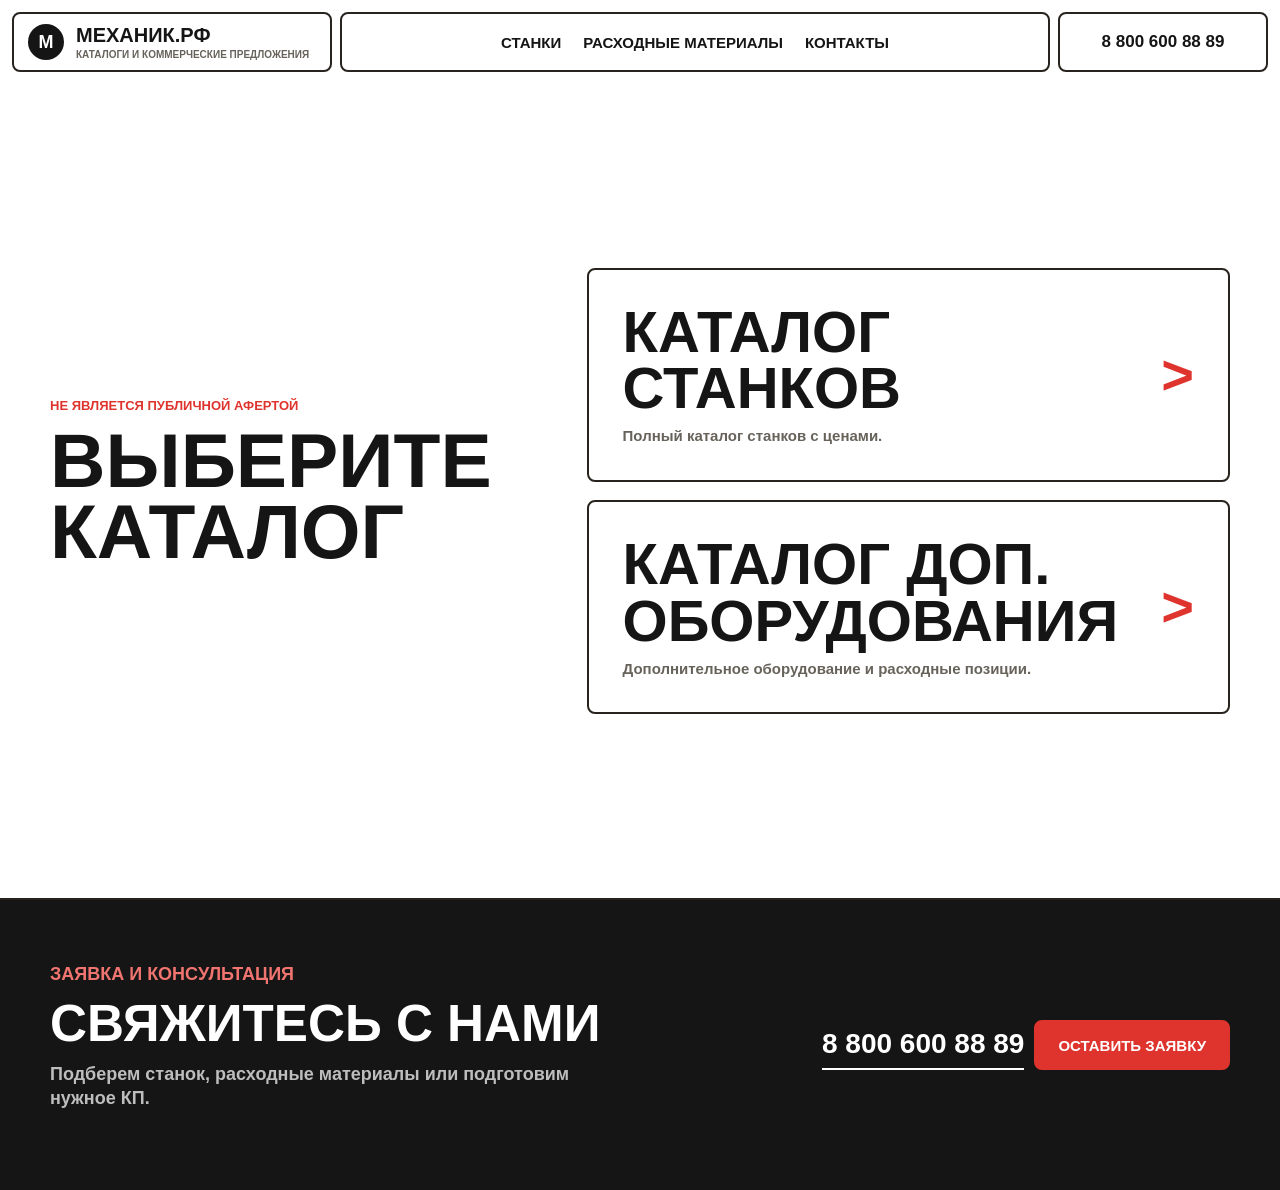
<file: index.html>
<!doctype html>
<html lang="ru">
  <head>
    <meta charset="utf-8" />
    <meta name="viewport" content="width=device-width, initial-scale=1" />
    <title>МЕХАНИК.РФ | Каталоги</title>
    <meta
      name="description"
      content="Каталоги станков и расходных материалов с просмотром на сайте и скачиванием PDF."
    />
    <meta property="og:type" content="website" />
    <meta property="og:locale" content="ru_RU" />
    <meta property="og:site_name" content="МЕХАНИК.РФ" />
    <meta property="og:title" content="МЕХАНИК.РФ | Каталоги" />
    <meta
      property="og:description"
      content="Каталоги станков и расходных материалов с просмотром на сайте и скачиванием PDF."
    />
    <link rel="icon" href="./favicon.svg" type="image/svg+xml" />
    <link rel="stylesheet" href="./site.css" />
    <script src="./site.js" defer></script>
  </head>
  <body>
    <main class="site-shell home-shell">
      <header class="site-header">
        <a class="brand-lockup" href="./index.html" aria-label="МЕХАНИК.РФ">
          <span class="brand-mark">M</span>
          <span>
            <strong>МЕХАНИК.РФ</strong>
            <small>каталоги и коммерческие предложения</small>
          </span>
        </a>

        <nav class="main-nav" aria-label="Основные разделы">
          <a href="./stanki.html">Станки</a>
          <a href="./rashodnye-materialy.html">Расходные материалы</a>
          <a href="#contacts">Контакты</a>
        </nav>

        <a class="header-phone" href="tel:+78006008889">8 800 600 88 89</a>
      </header>

      <section class="home-choice" aria-labelledby="home-title">
        <div class="home-copy">
          <p class="eyebrow">Не является публичной афертой</p>
          <h1 id="home-title">Выберите каталог</h1>
        </div>

        <div class="catalog-grid">
          <a class="catalog-card accent-red" href="./stanki.html">
            <span class="catalog-card-body">
              <strong>Каталог станков</strong>
              <small>Полный каталог станков с ценами.</small>
            </span>
          </a>

          <a class="catalog-card accent-steel" href="./rashodnye-materialy.html">
            <span class="catalog-card-body">
              <strong>Каталог доп. оборудования</strong>
              <small>Дополнительное оборудование и расходные позиции.</small>
            </span>
          </a>
        </div>
      </section>

      <section class="contacts-band" id="contacts" aria-labelledby="contacts-title">
        <div>
          <p class="eyebrow">Заявка и консультация</p>
          <h2 id="contacts-title">Свяжитесь с нами</h2>
          <p>Подберем станок, расходные материалы или подготовим нужное КП.</p>
        </div>
        <div class="contact-actions">
          <a class="contact-phone" href="tel:+78006008889">8 800 600 88 89</a>
          <a class="button primary" href="#request" data-request-open>Оставить заявку</a>
        </div>
      </section>
    </main>
  </body>
</html>
</file>
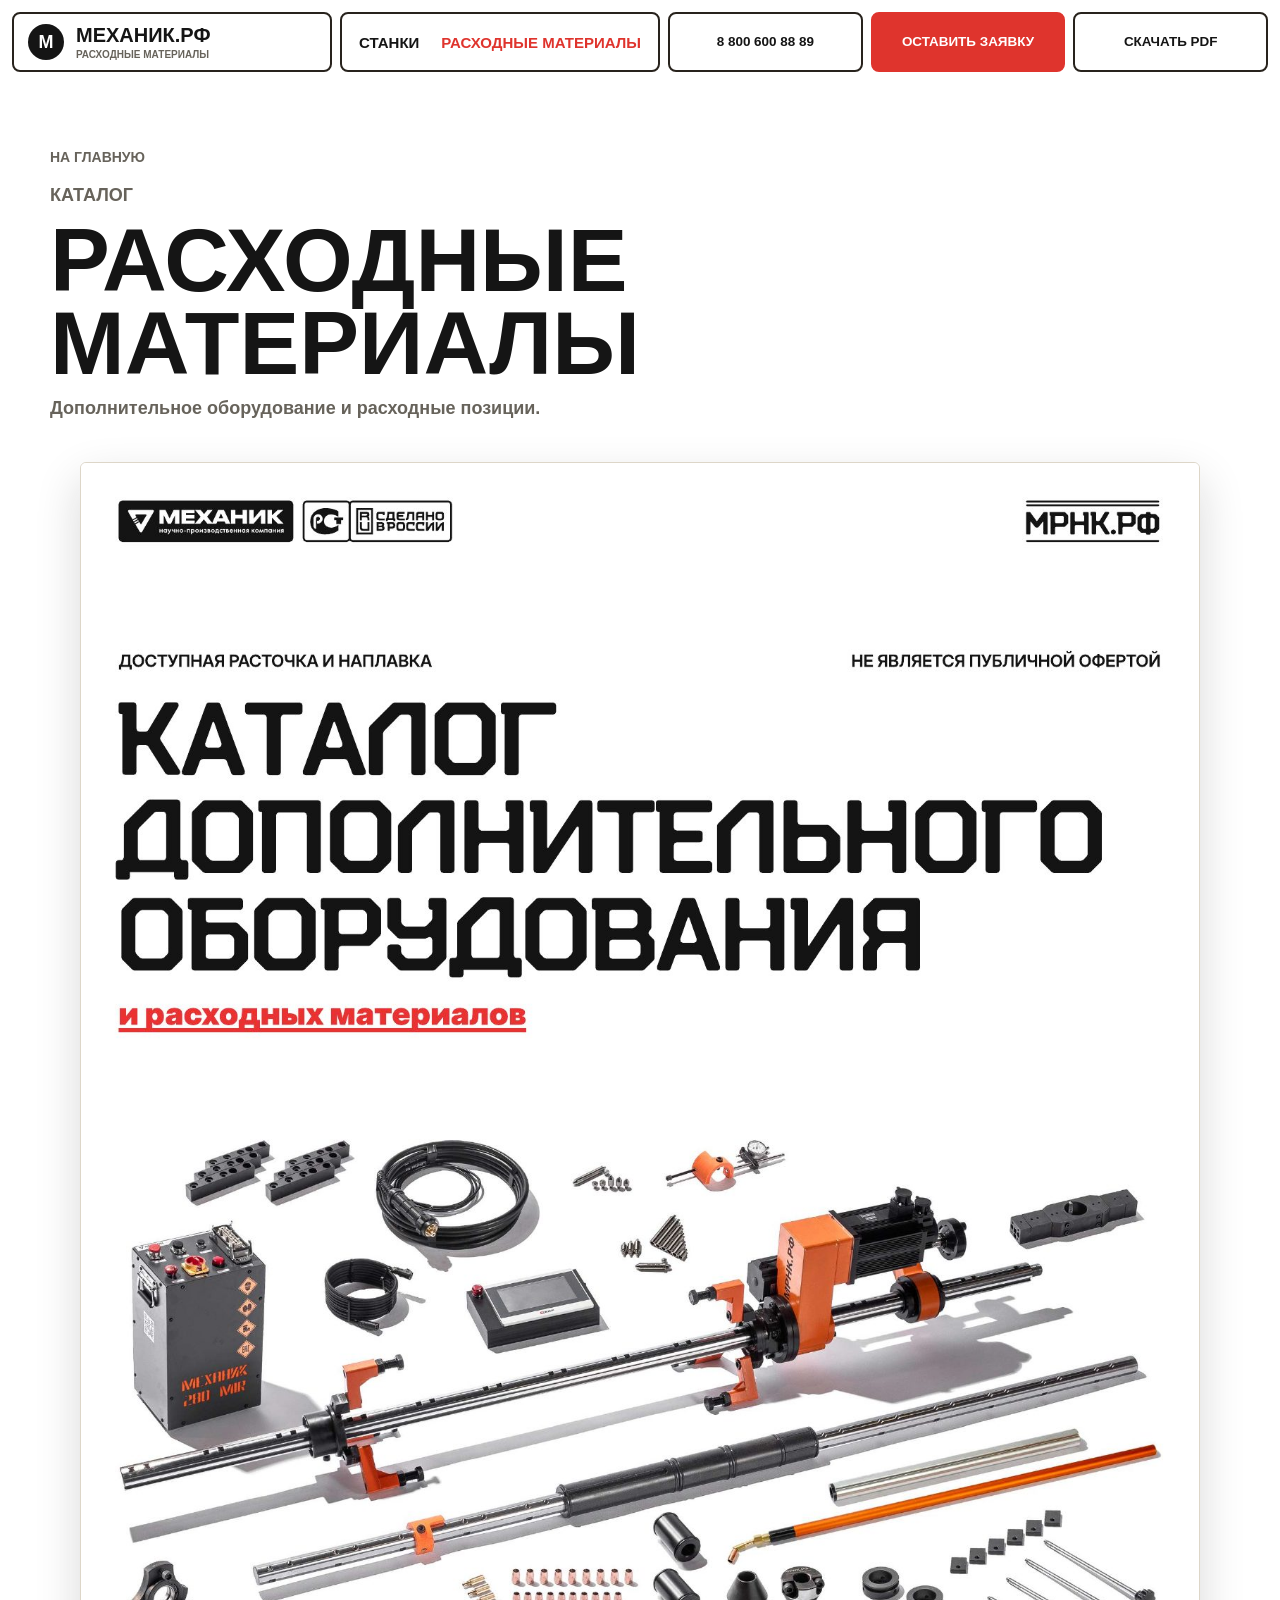
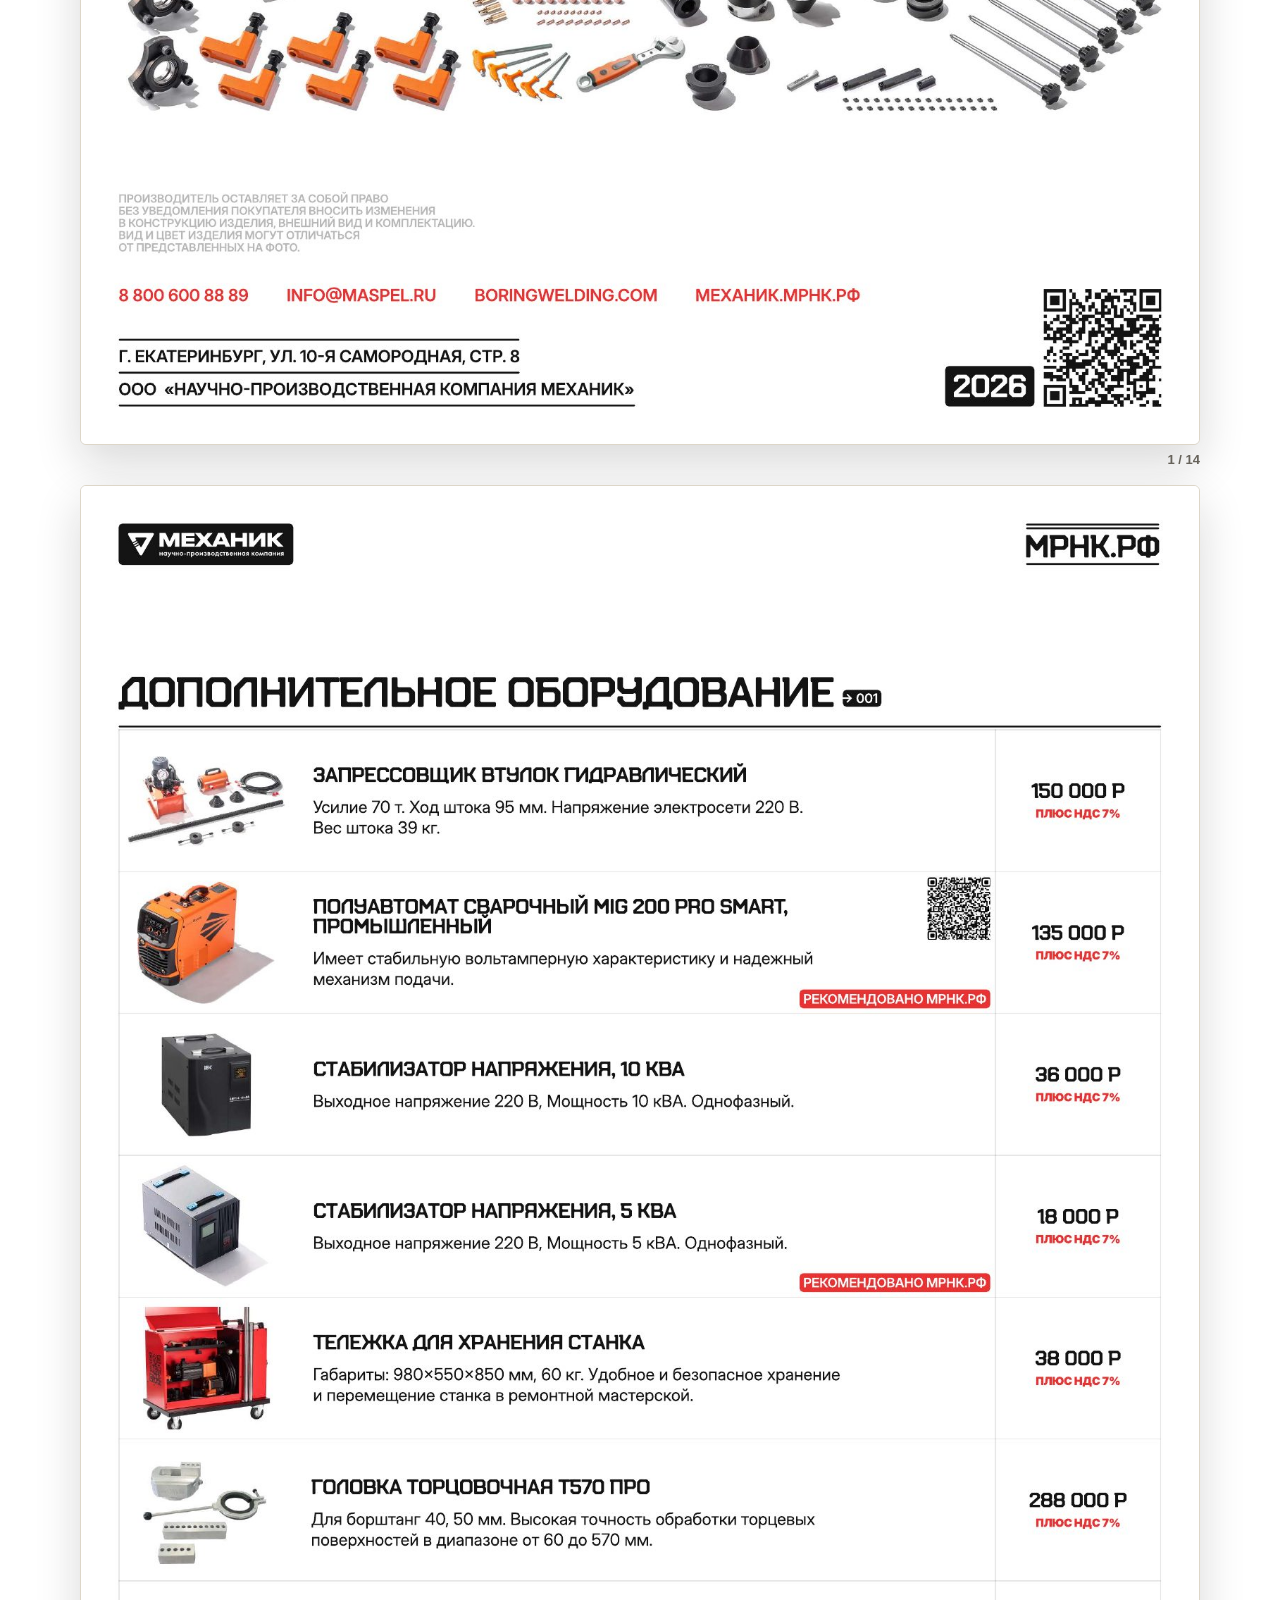
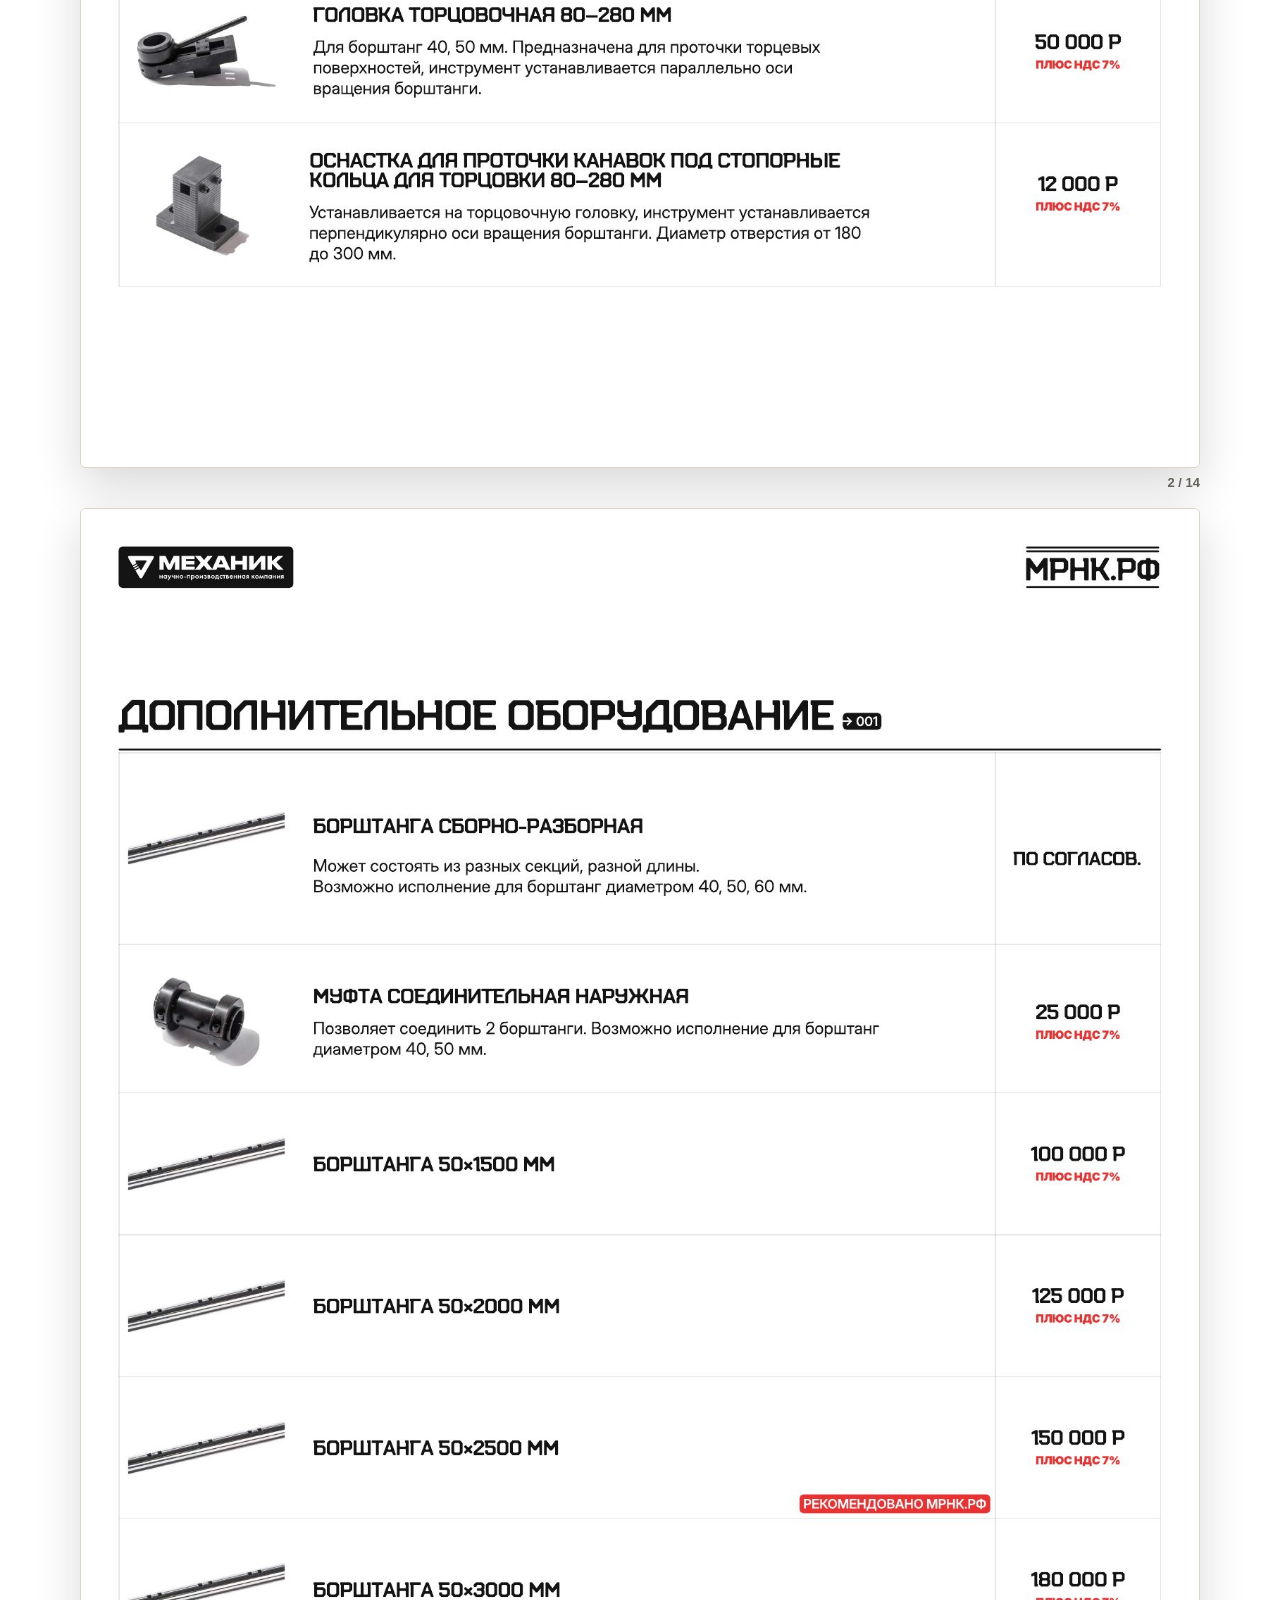
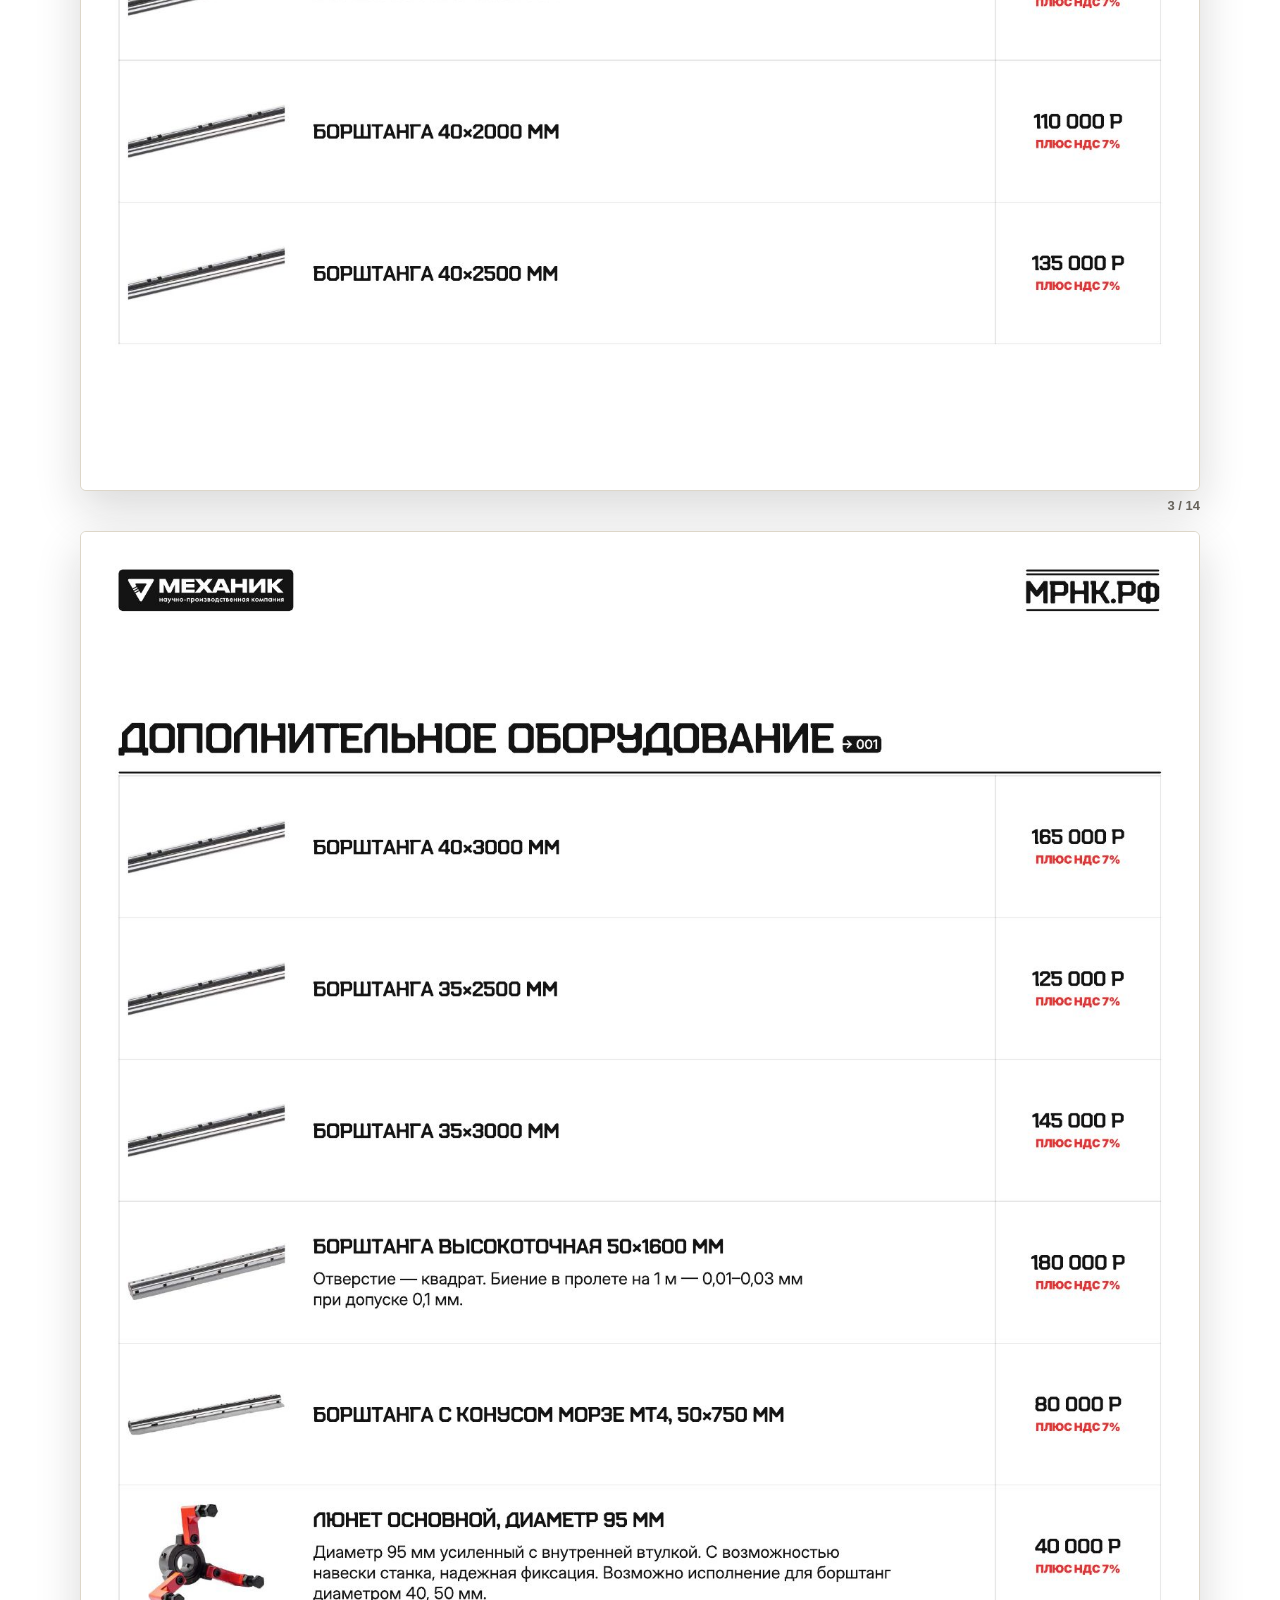
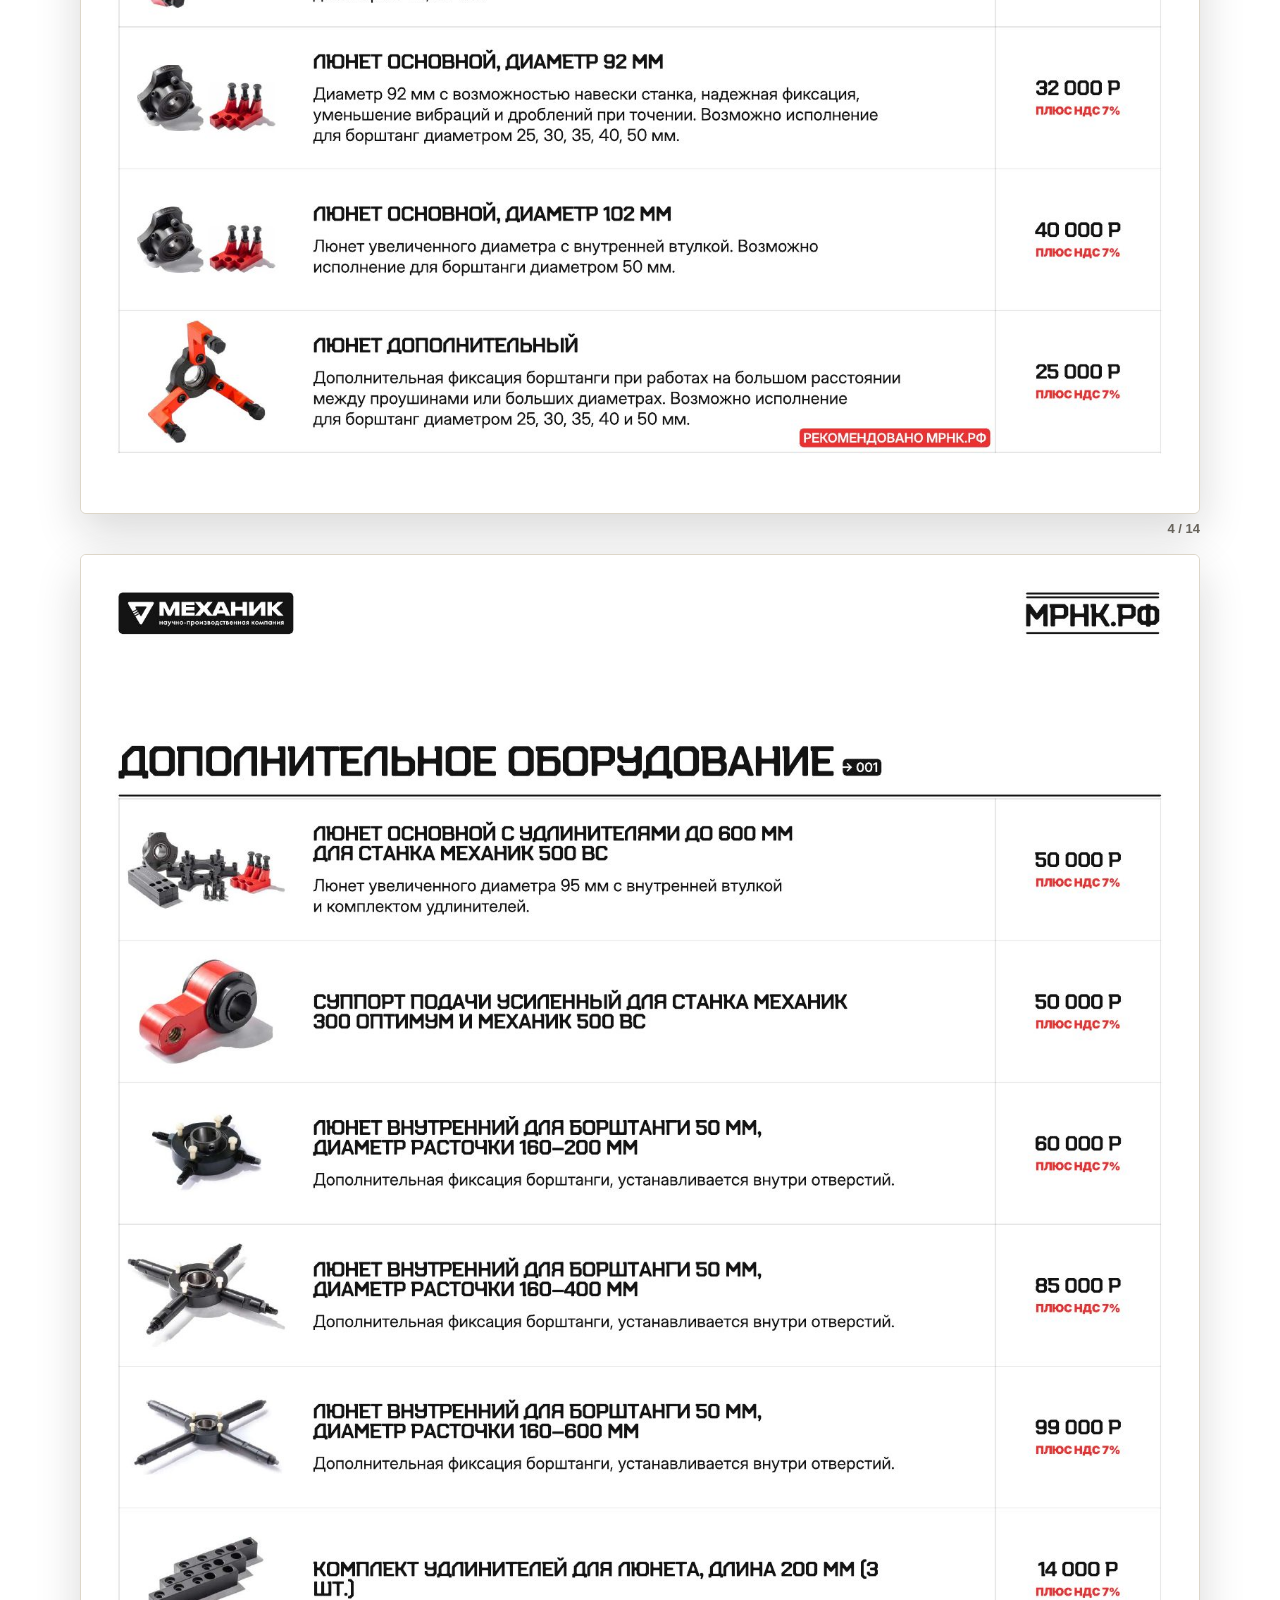
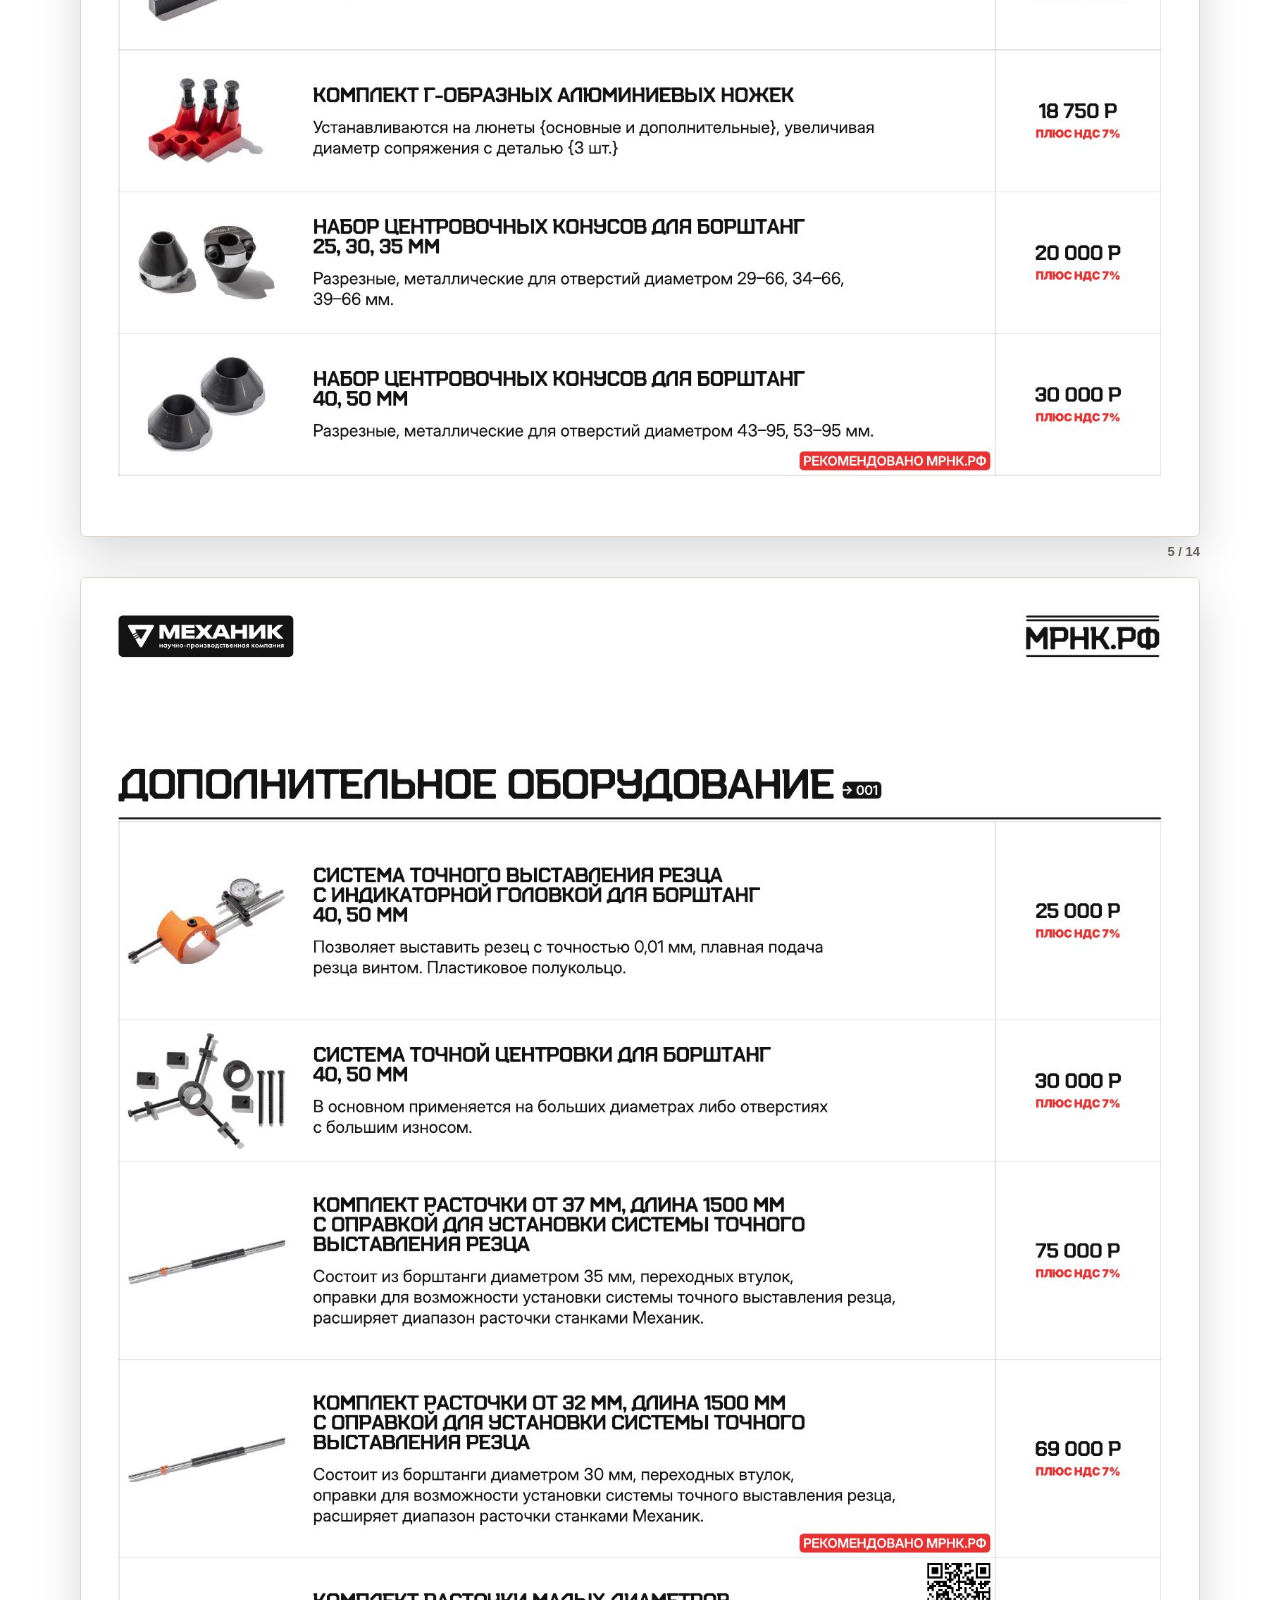
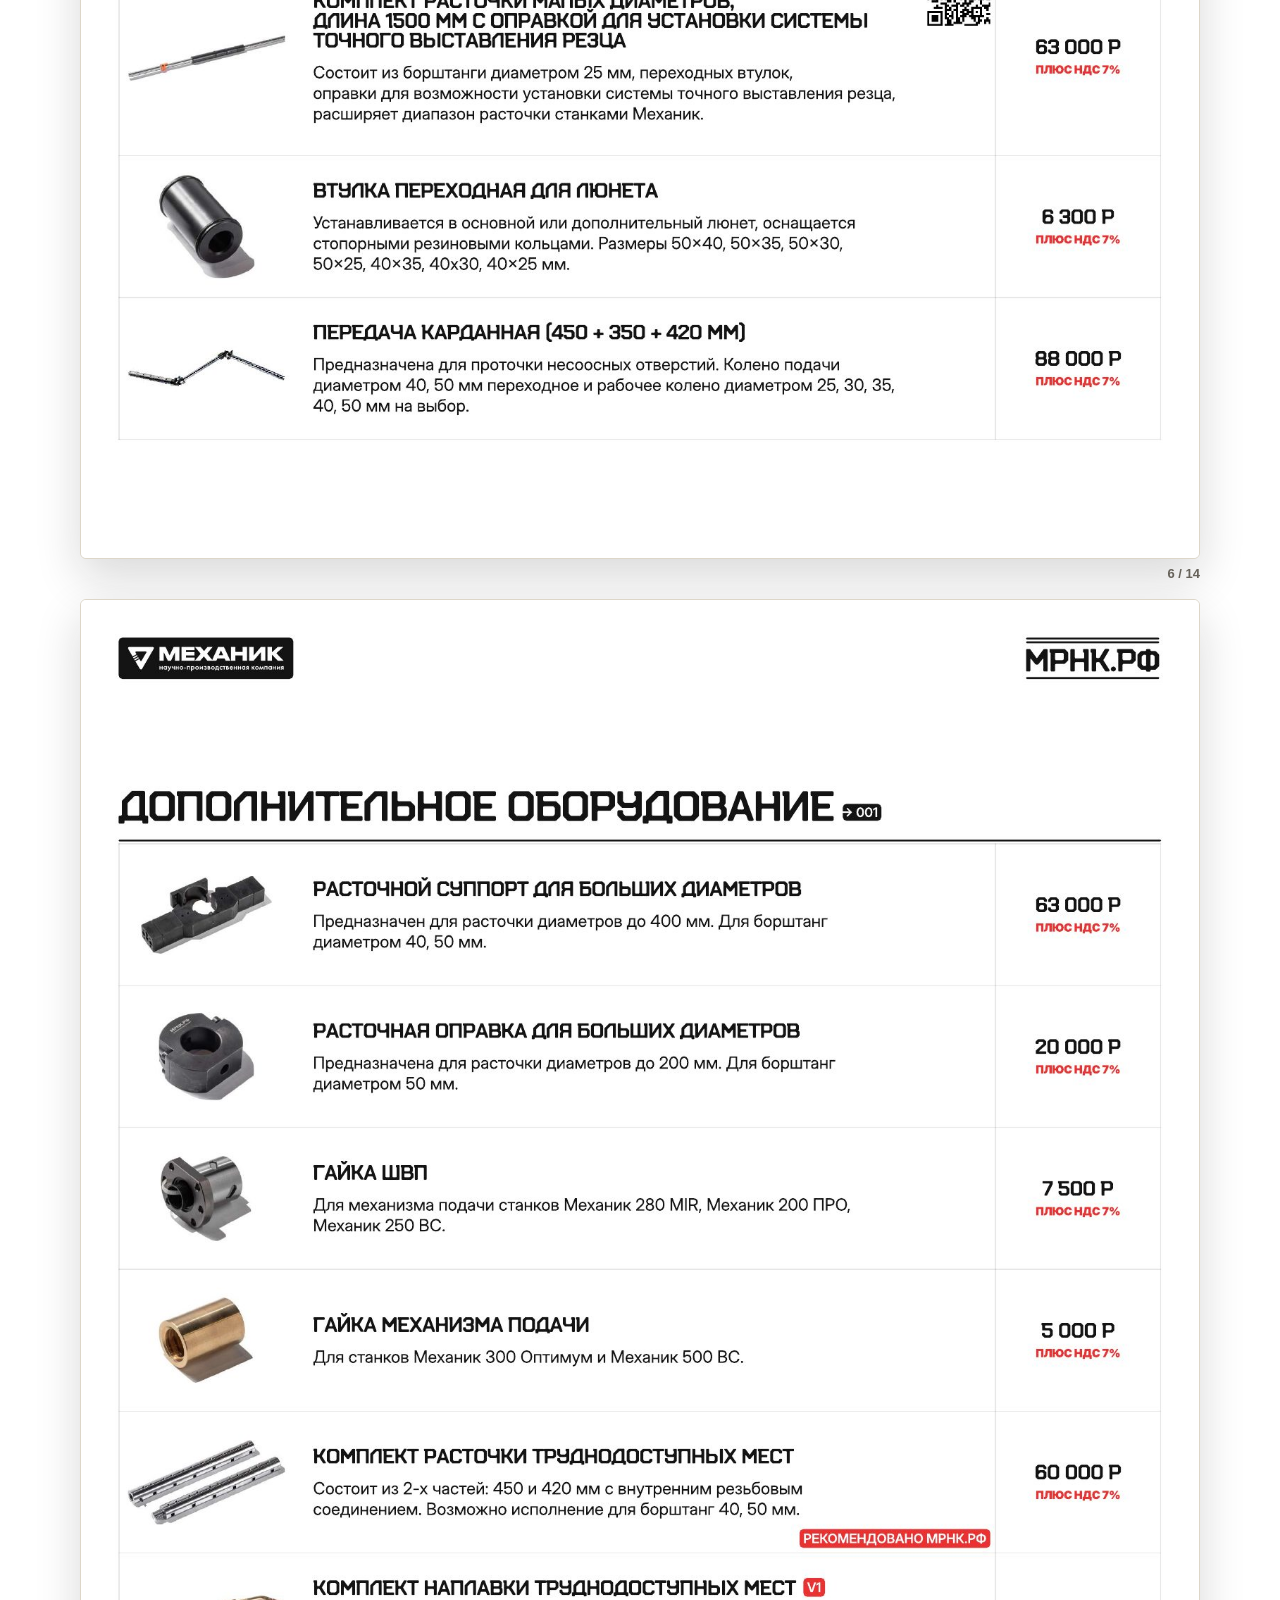
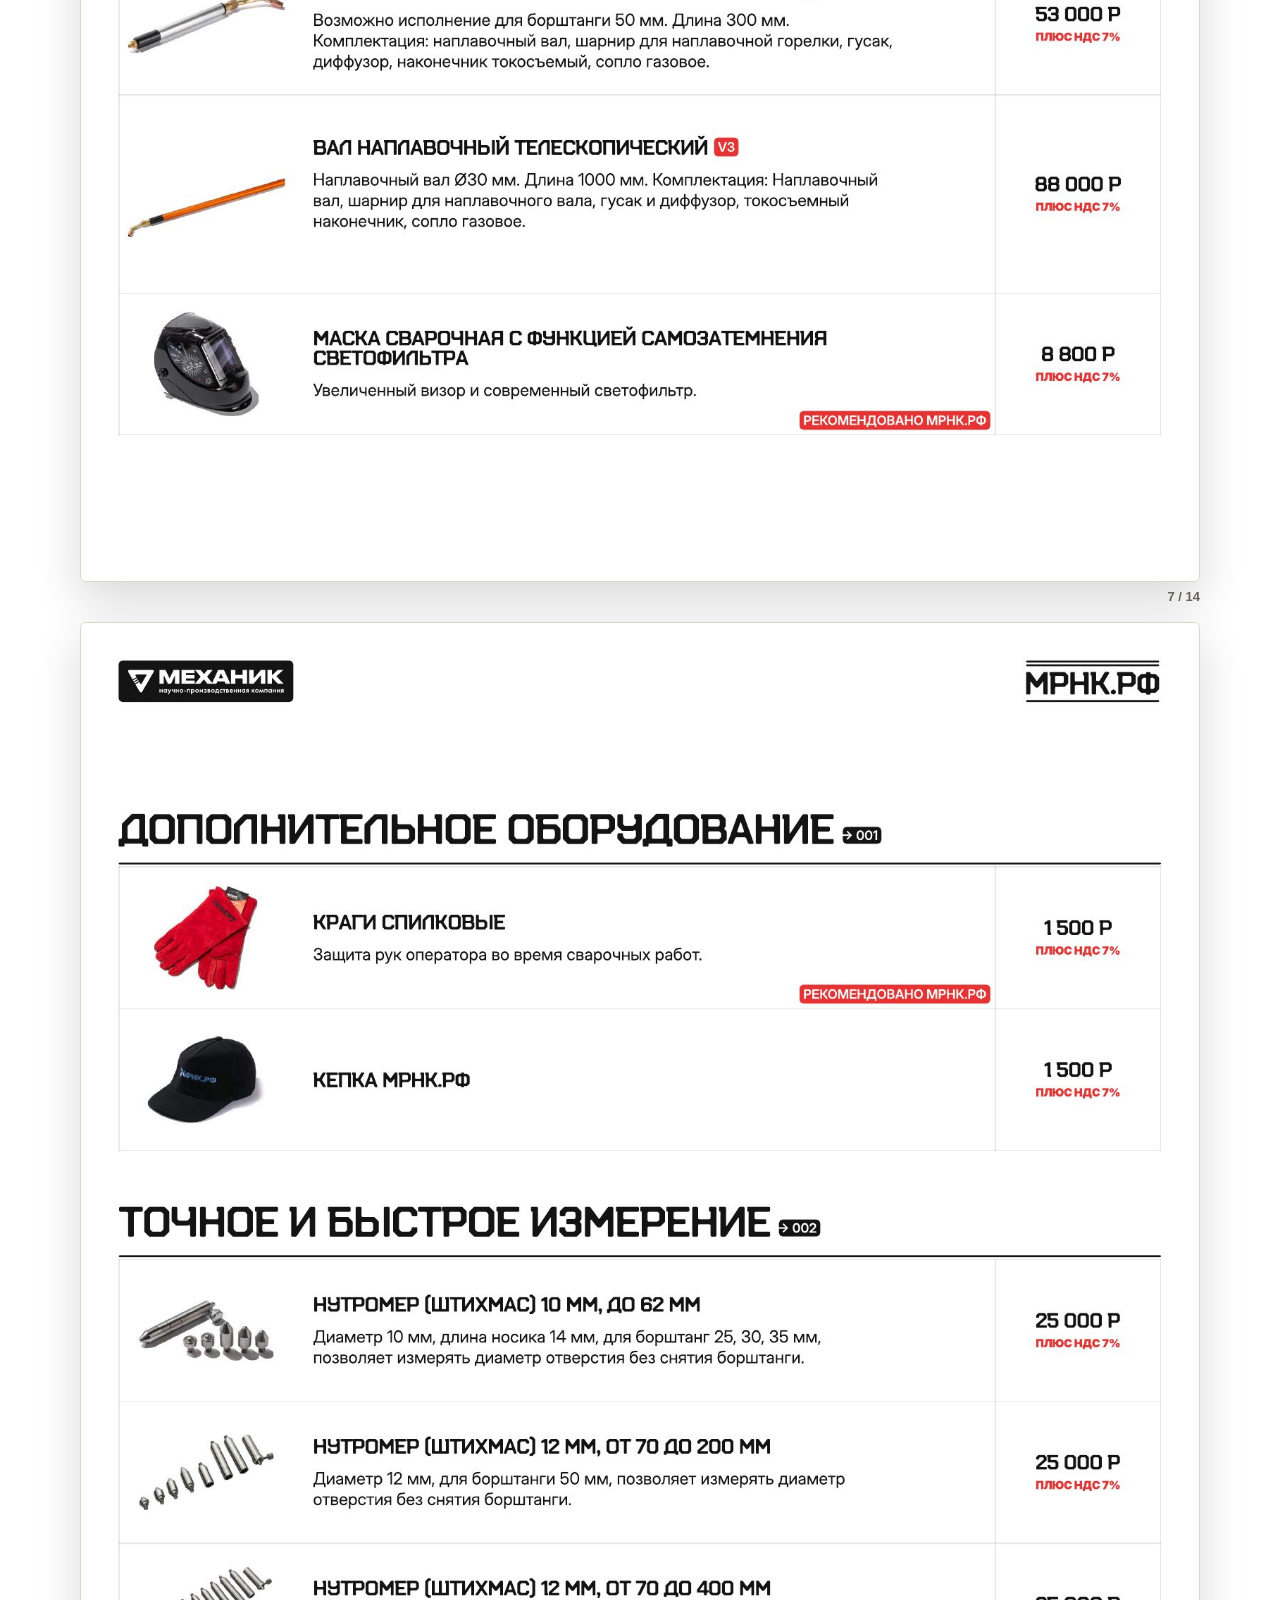
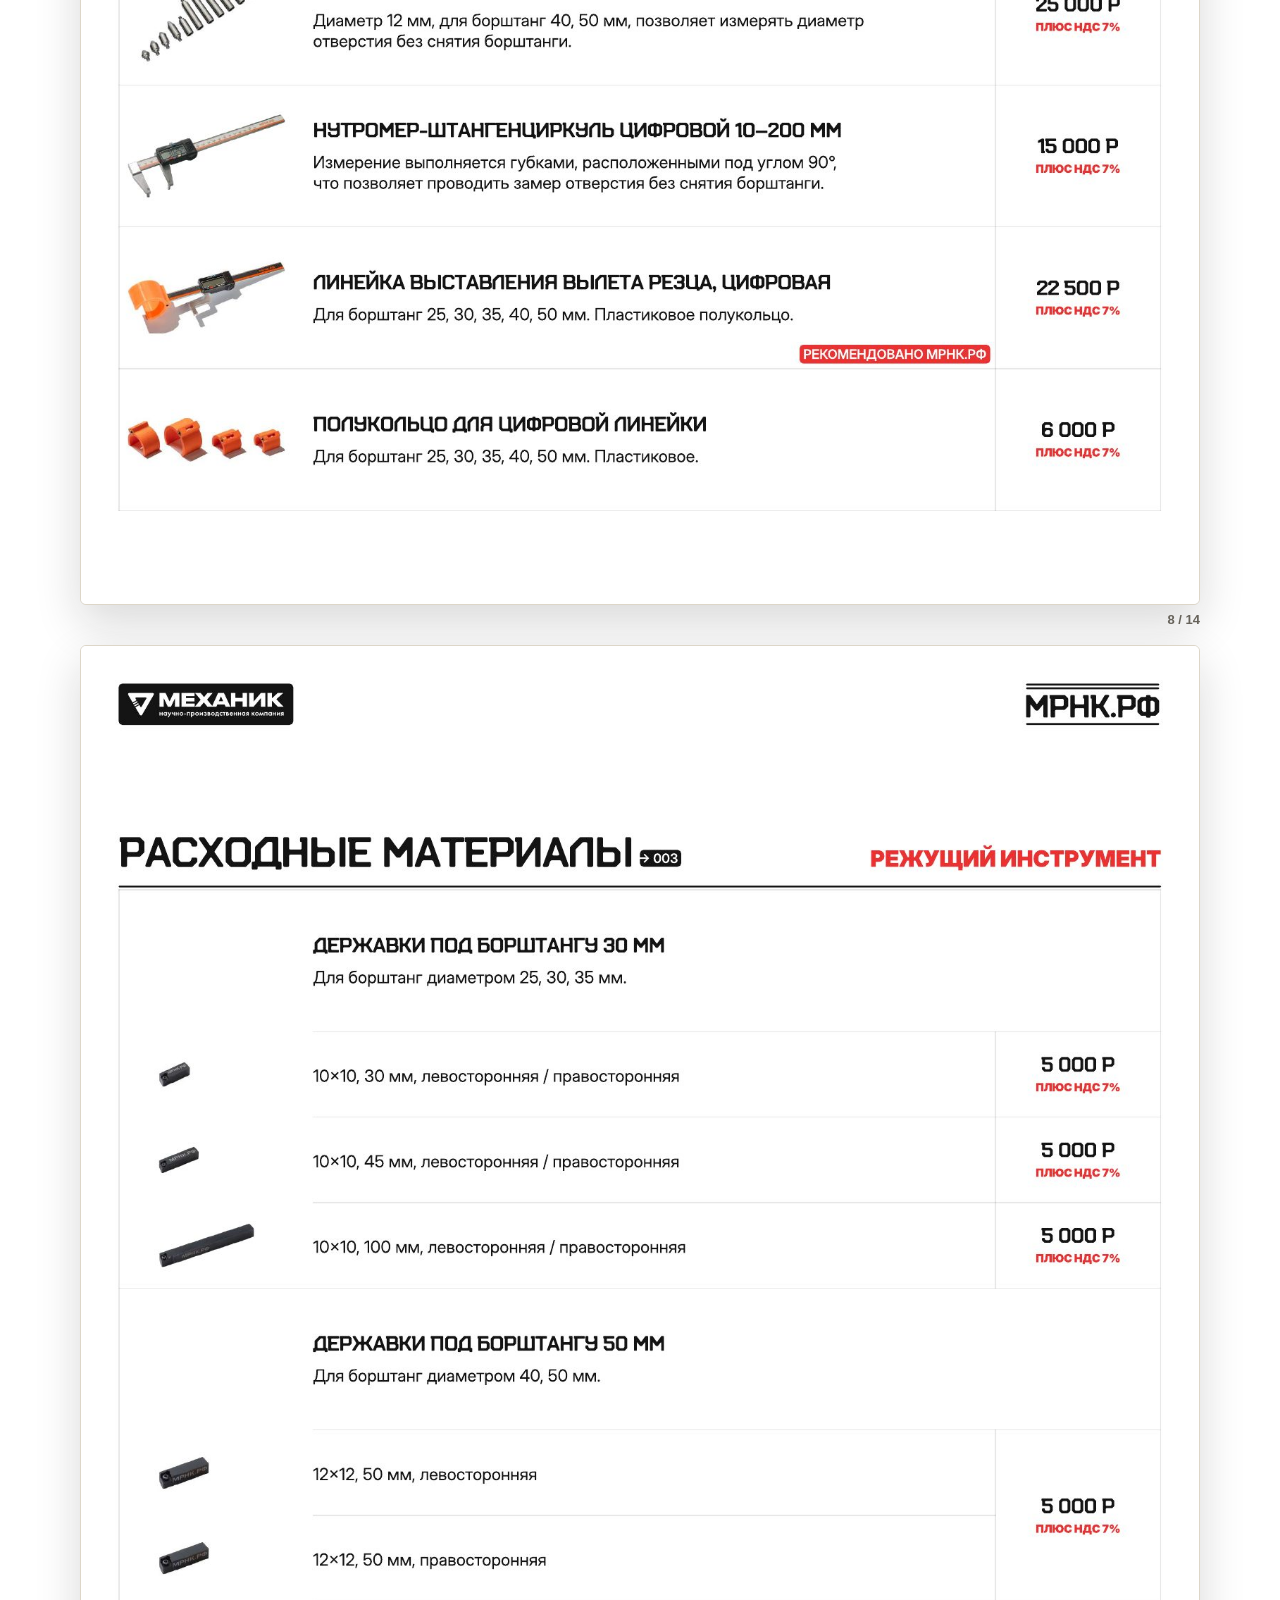
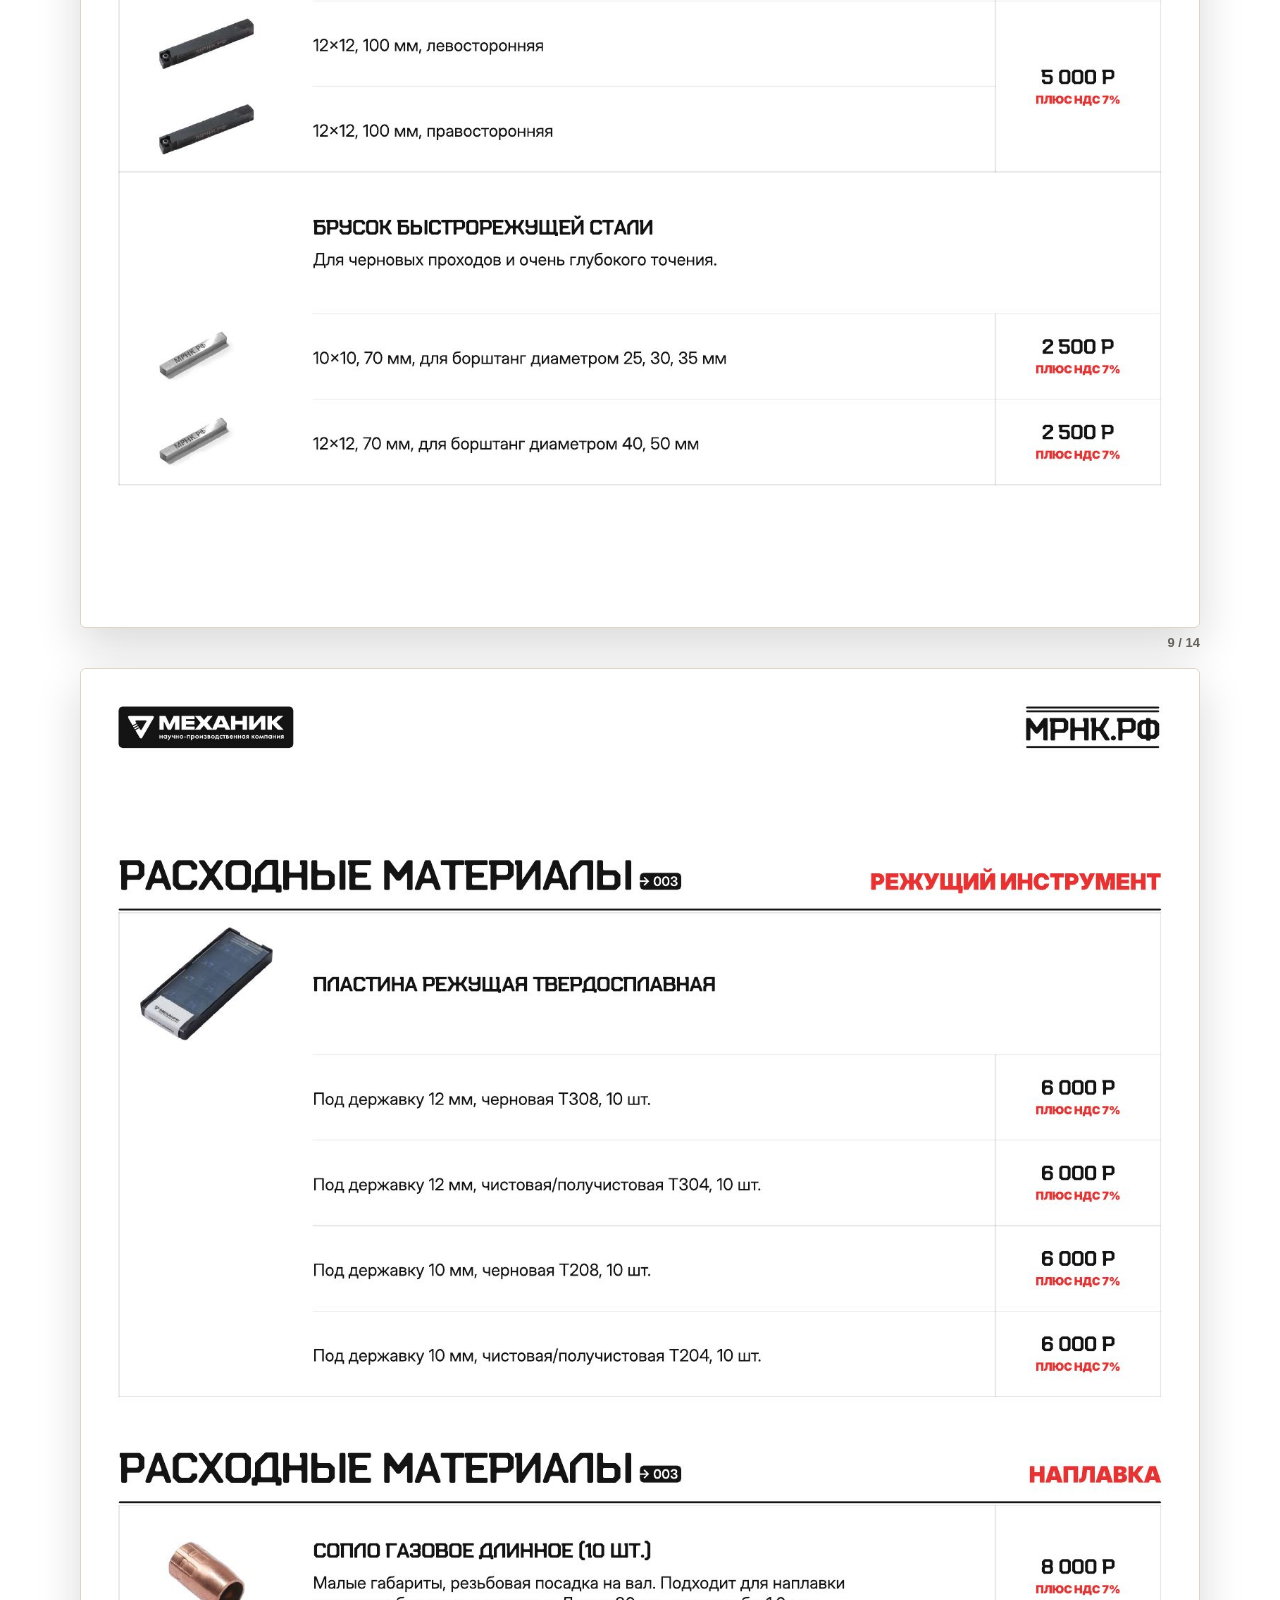
<file: rashodnye-materialy.html>
<!doctype html>
<html lang="ru">
  <head>
    <meta charset="utf-8" />
    <meta name="viewport" content="width=device-width, initial-scale=1" />
    <title>Расходные материалы | МЕХАНИК.РФ</title>
    <meta
      name="description"
      content="Каталог расходных материалов и дополнительного оборудования с просмотром на сайте и скачиванием PDF."
    />
    <link rel="icon" href="./favicon.svg" type="image/svg+xml" />
    <link rel="stylesheet" href="./site.css" />
    <script src="./site.js" defer></script>
  </head>
  <body>
    <main id="document-app" data-doc="materials"></main>
  </body>
</html>
</file>
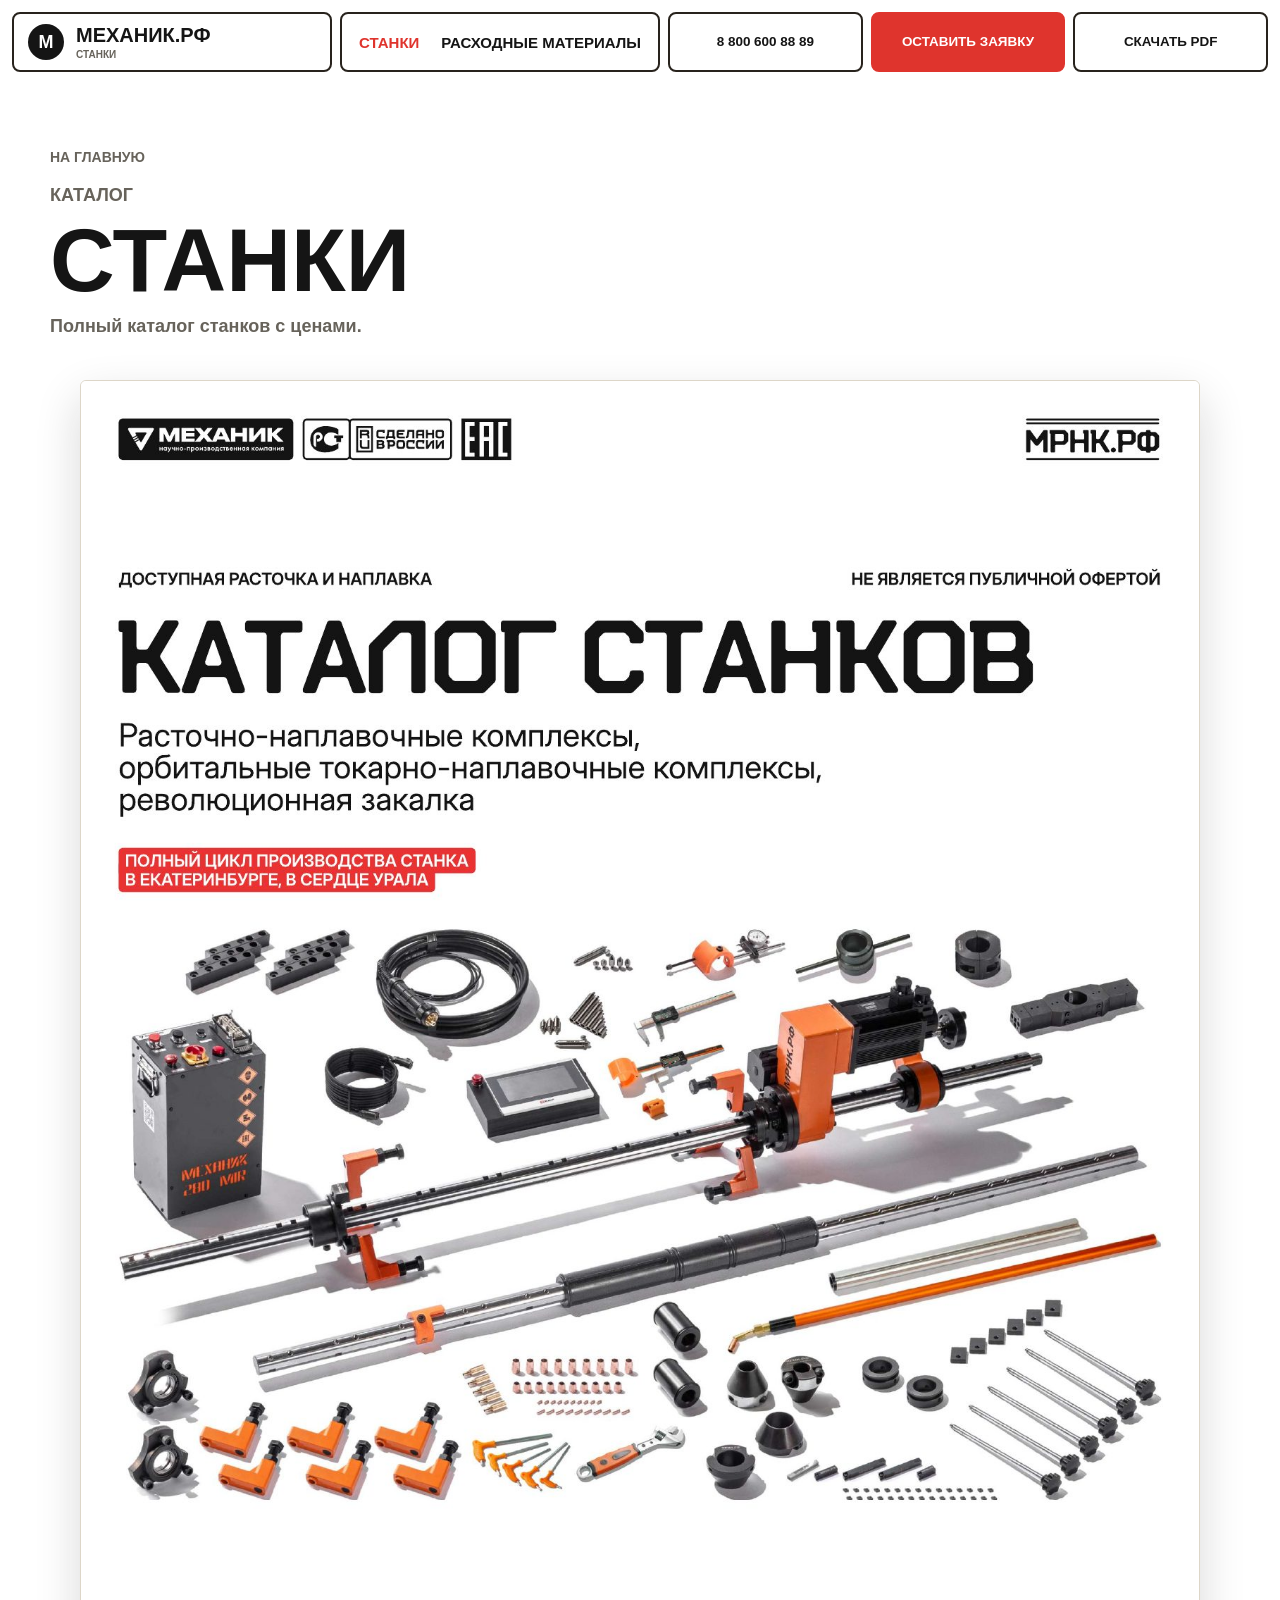
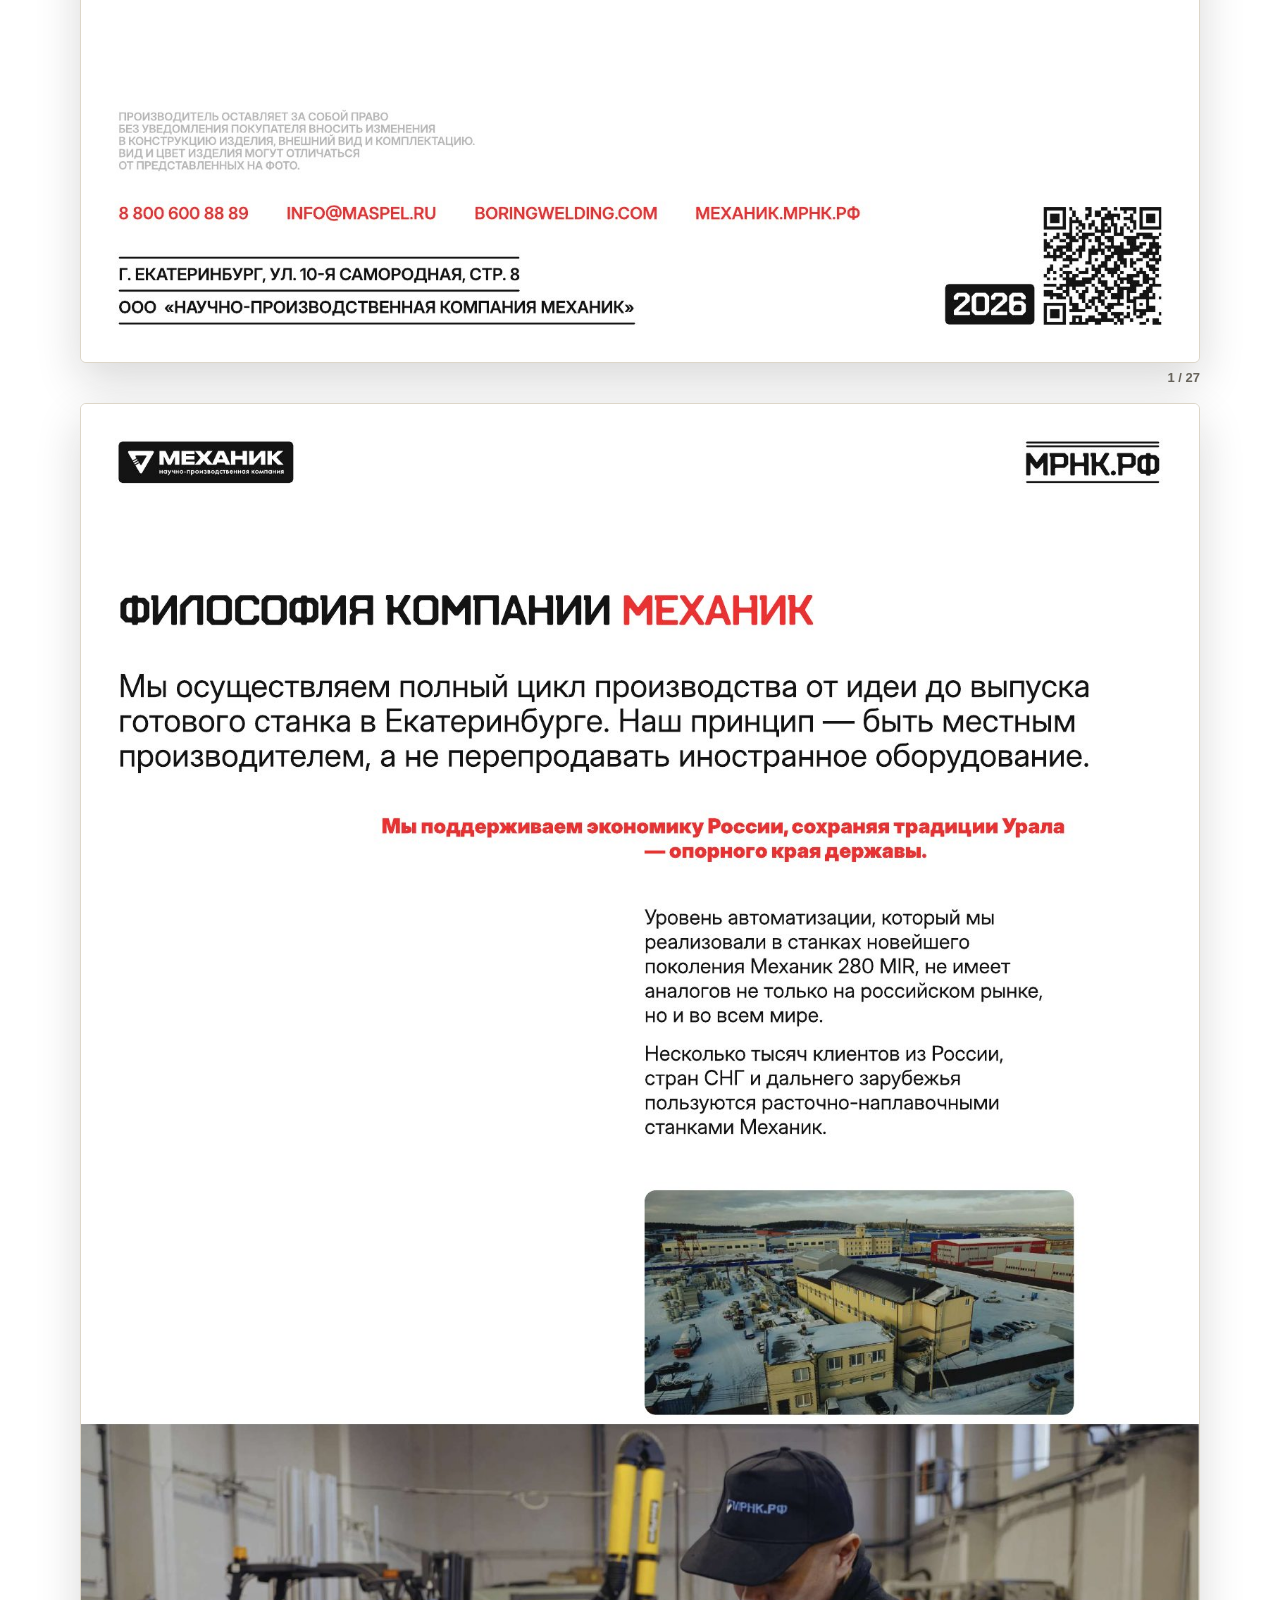
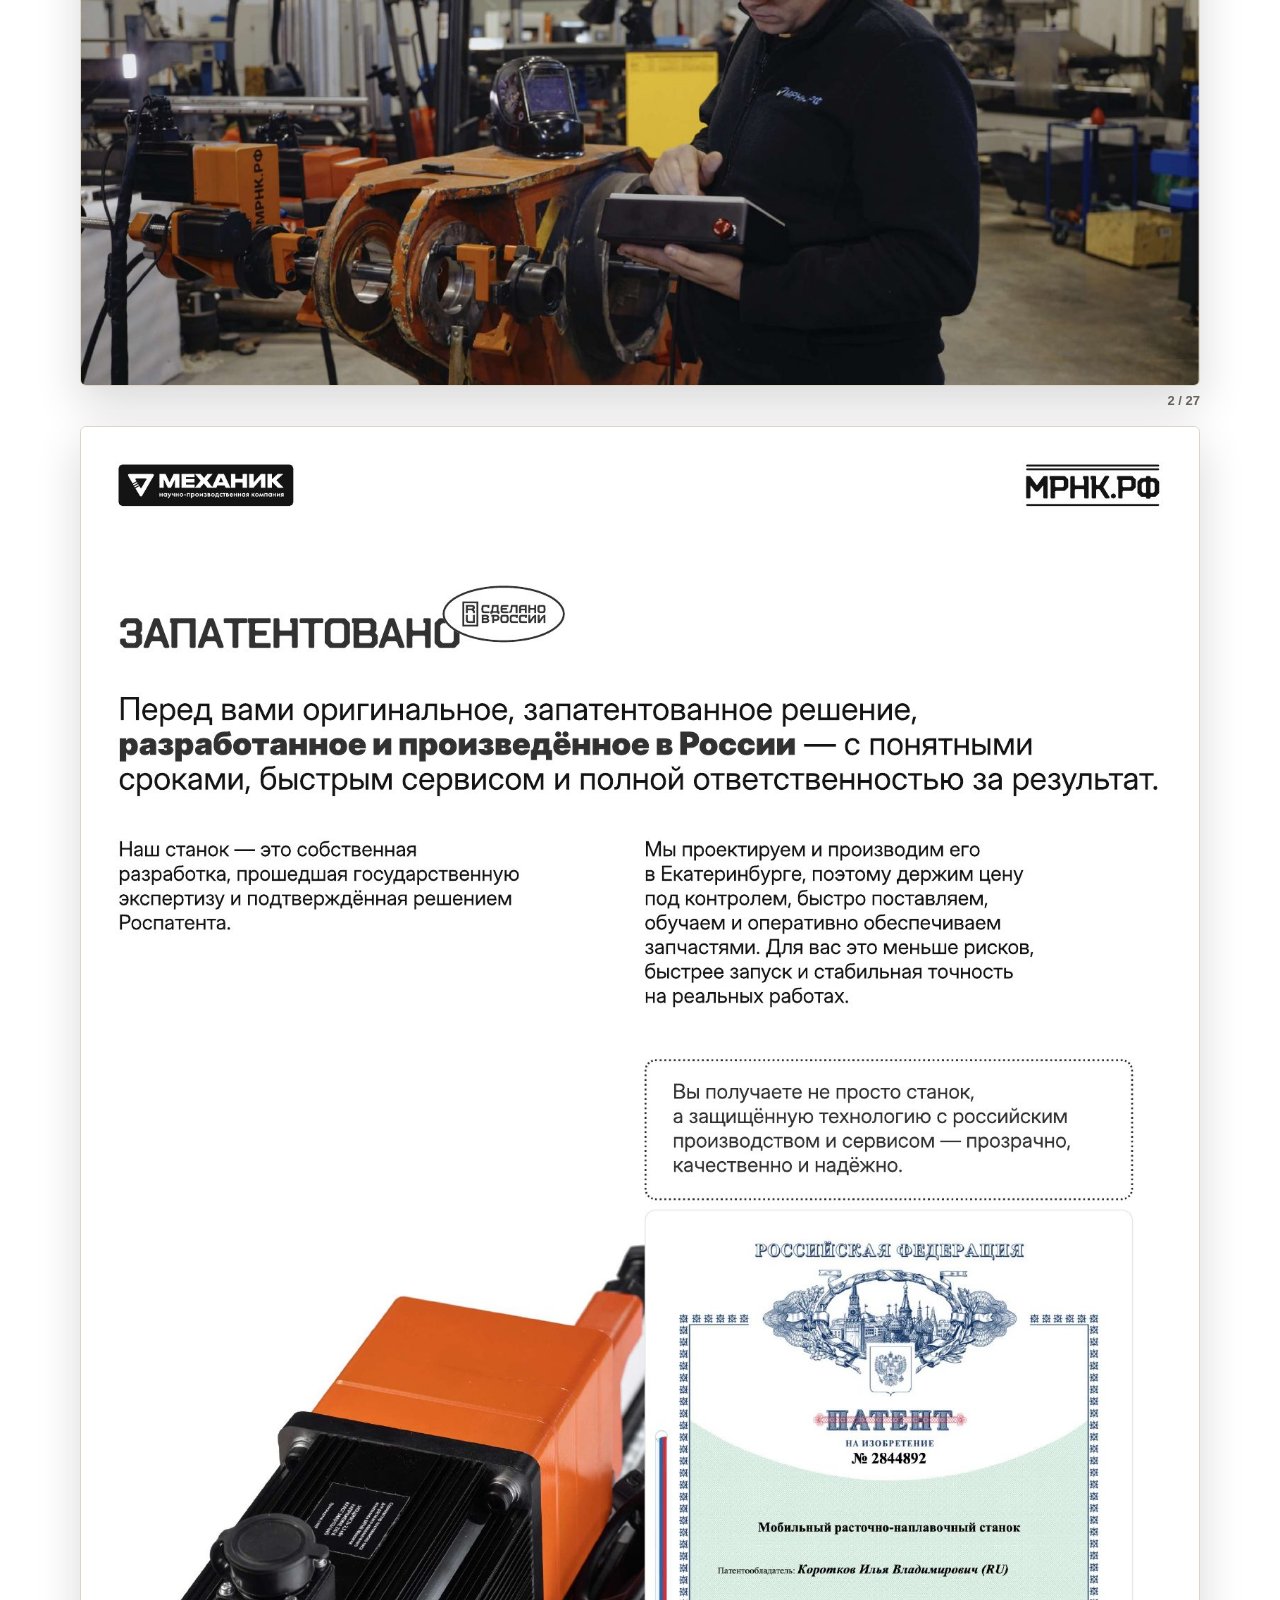
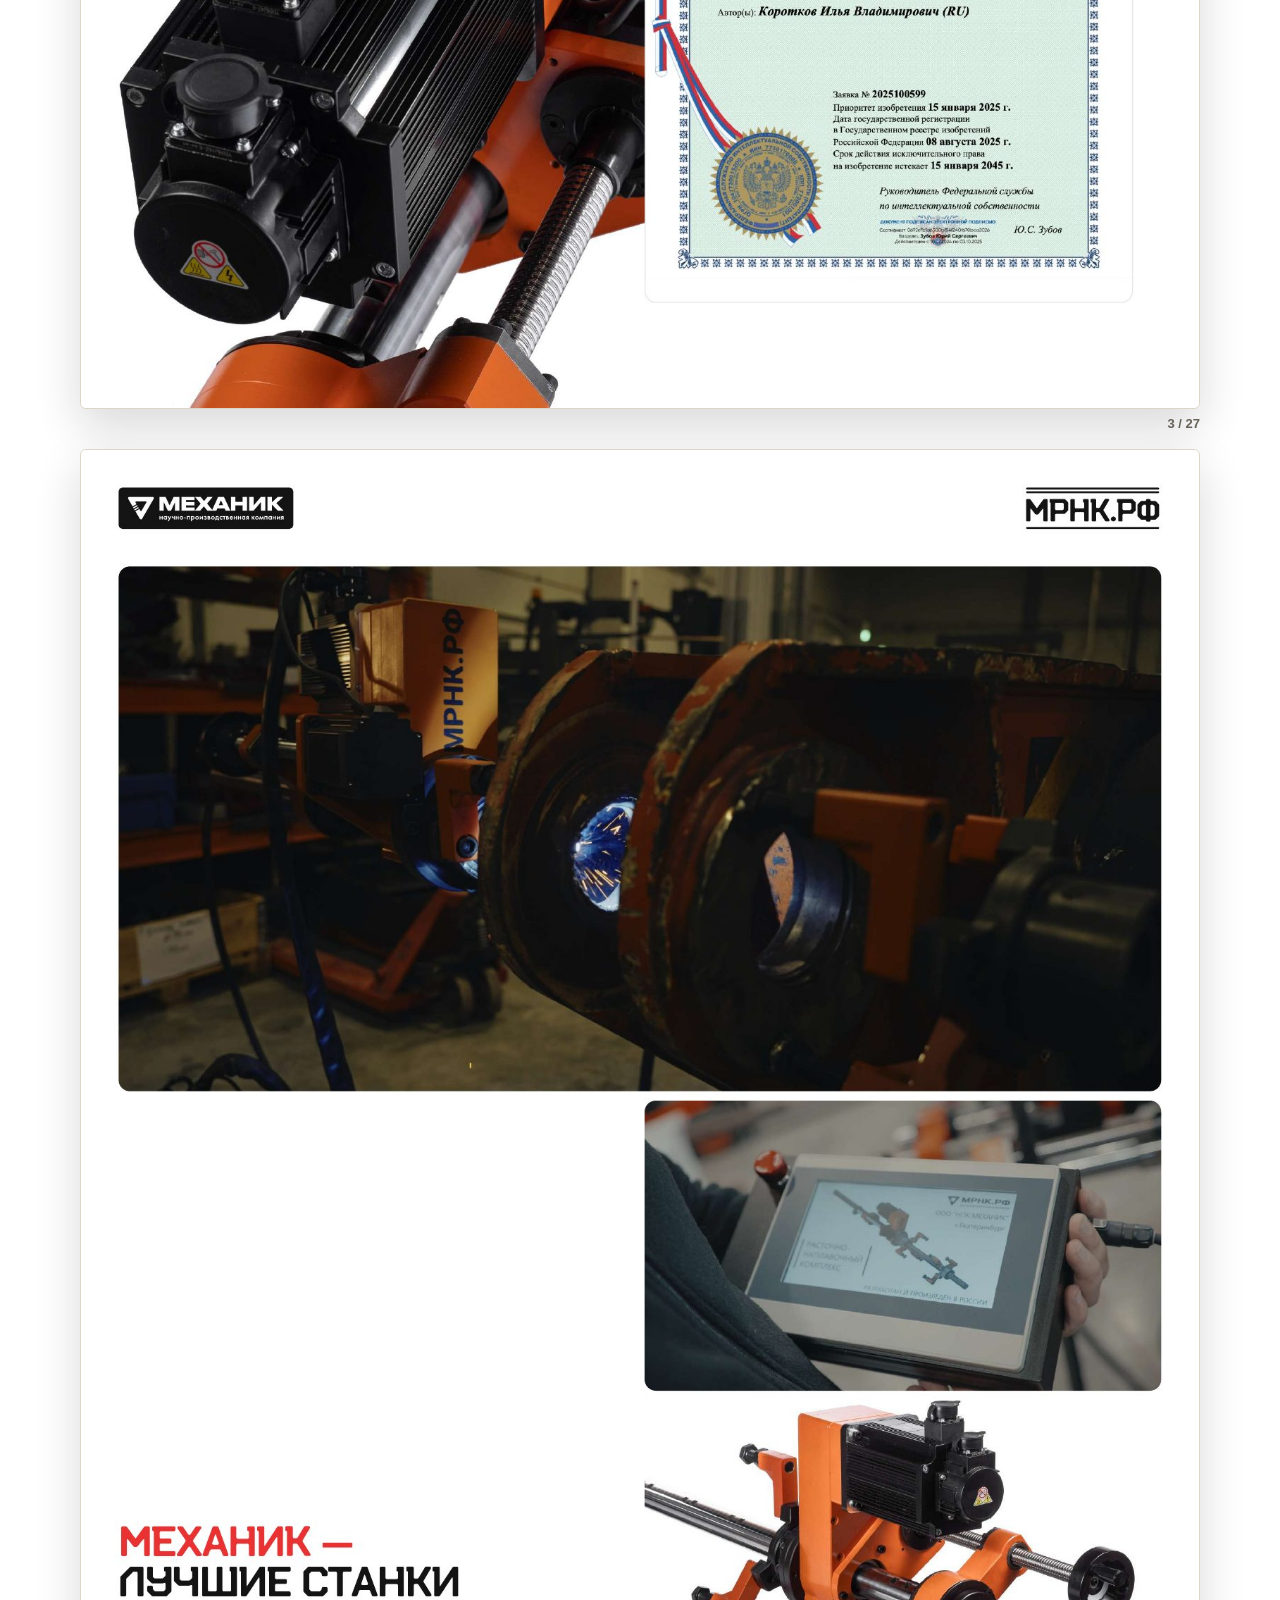
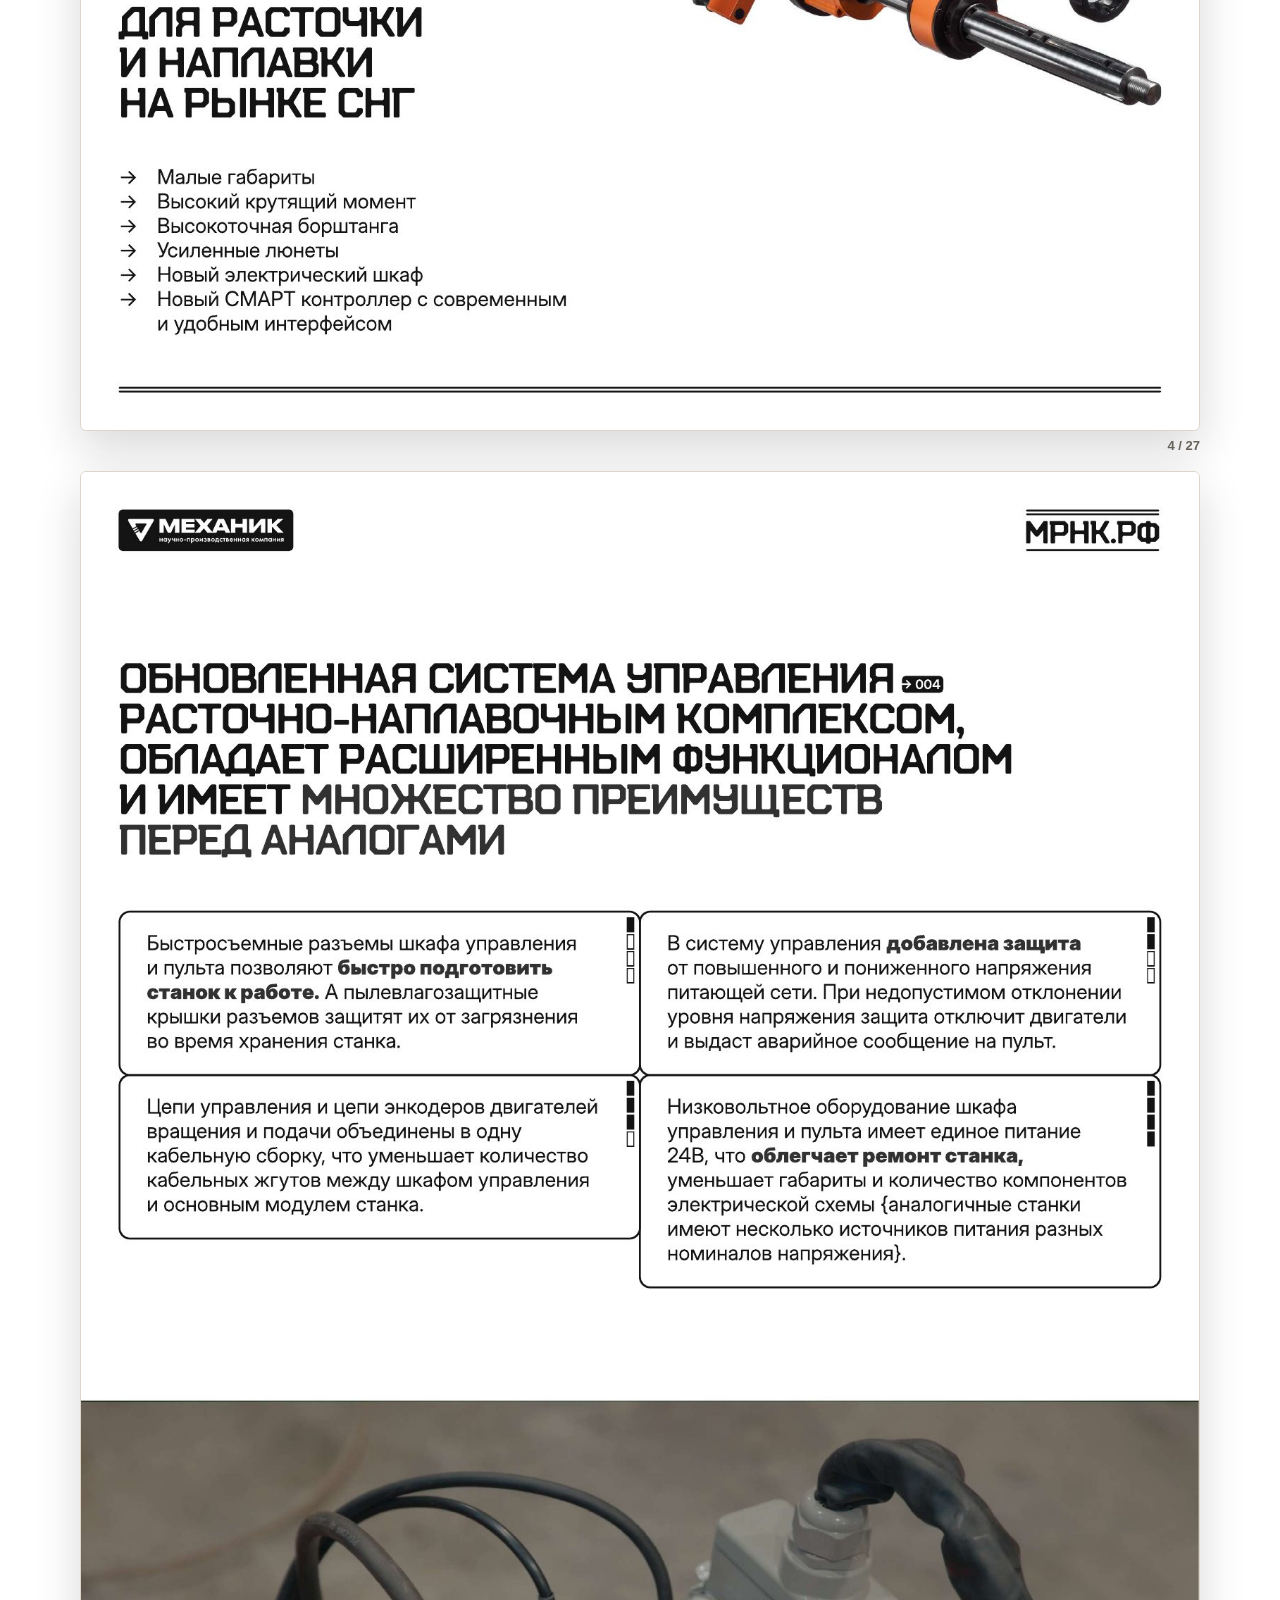
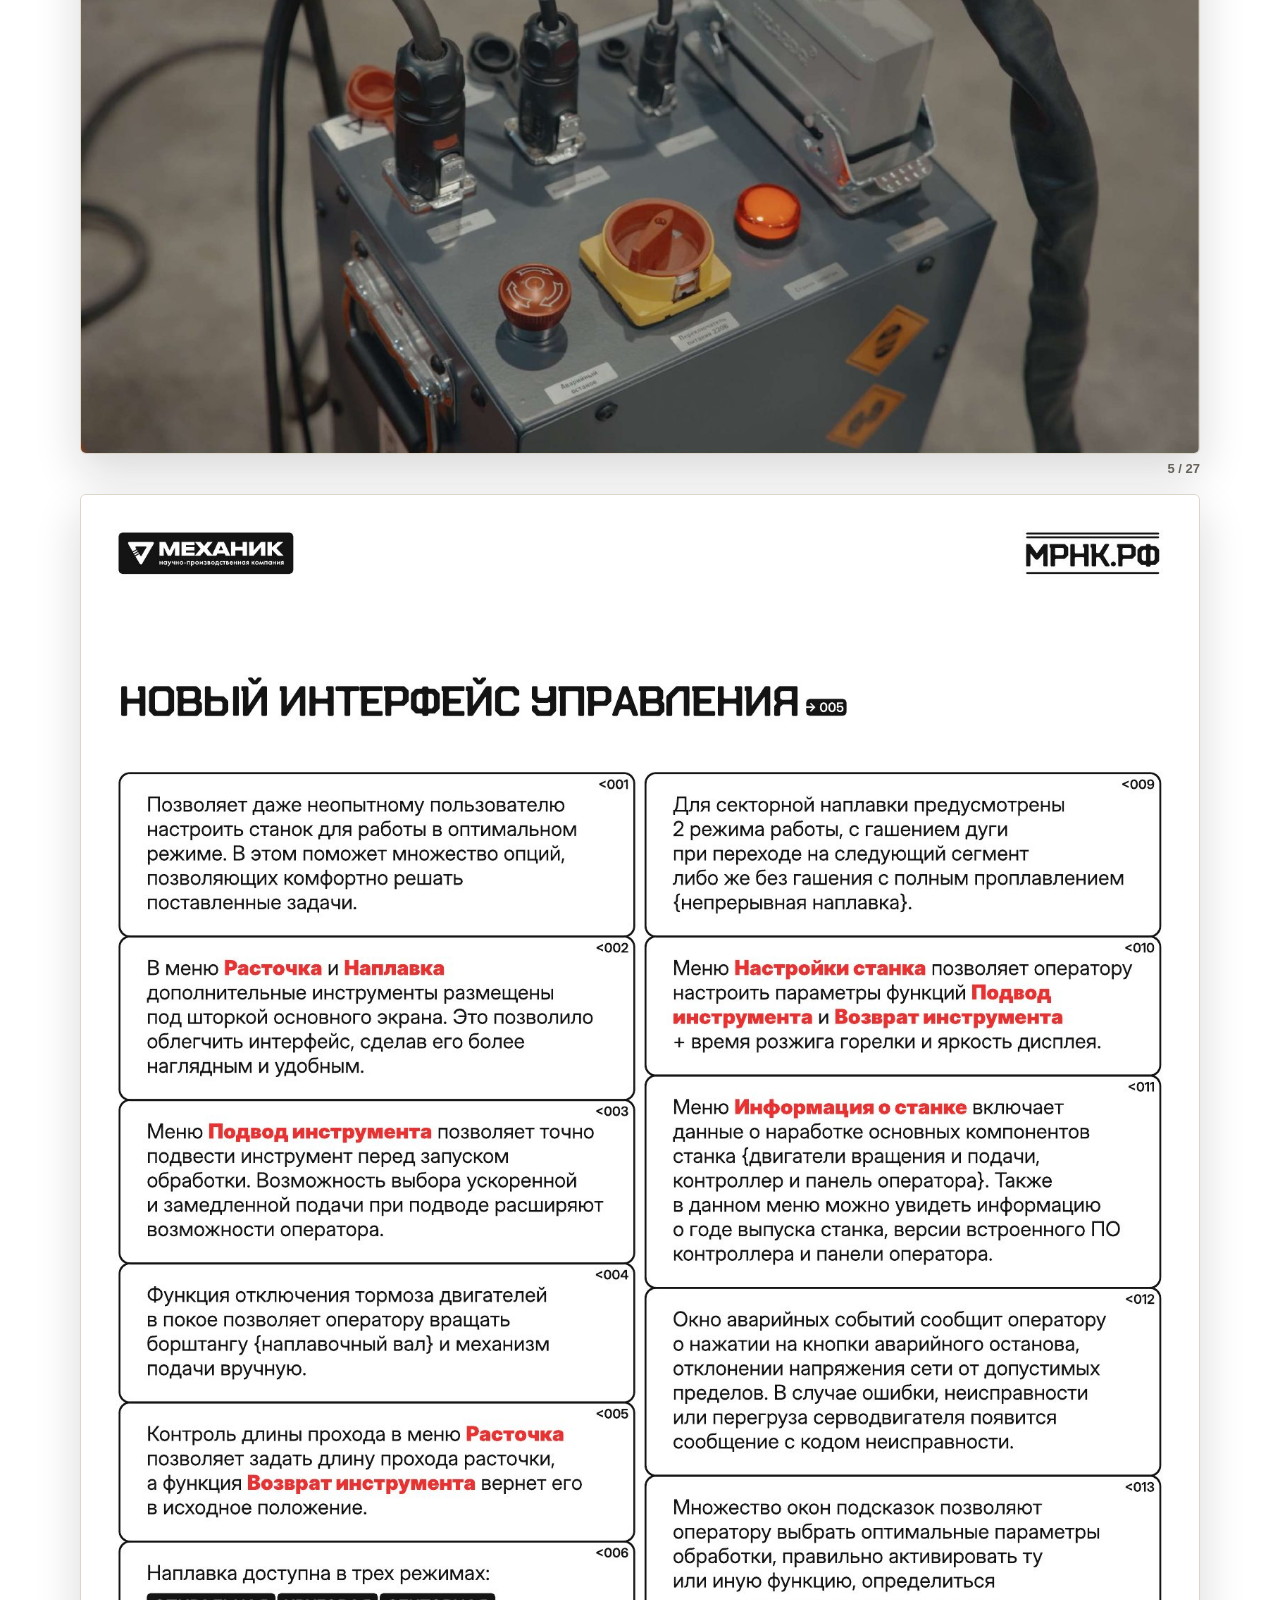
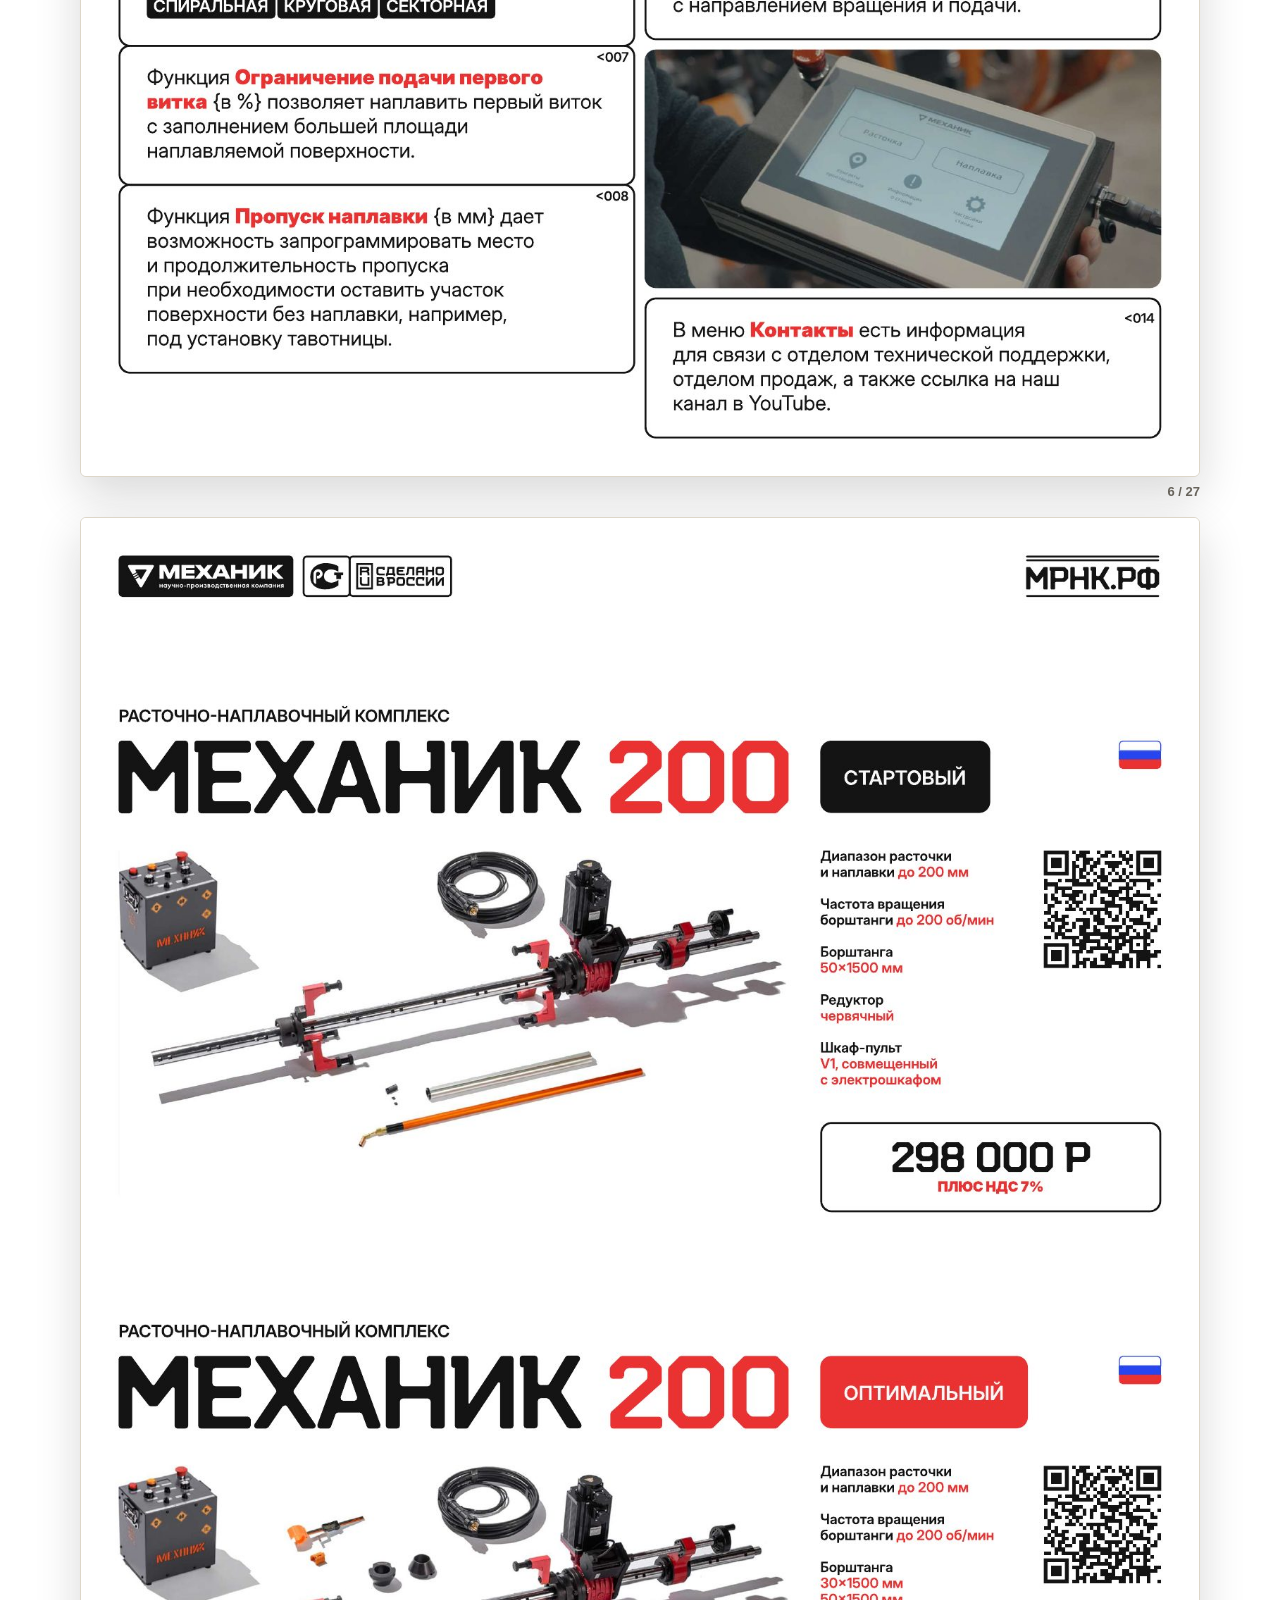
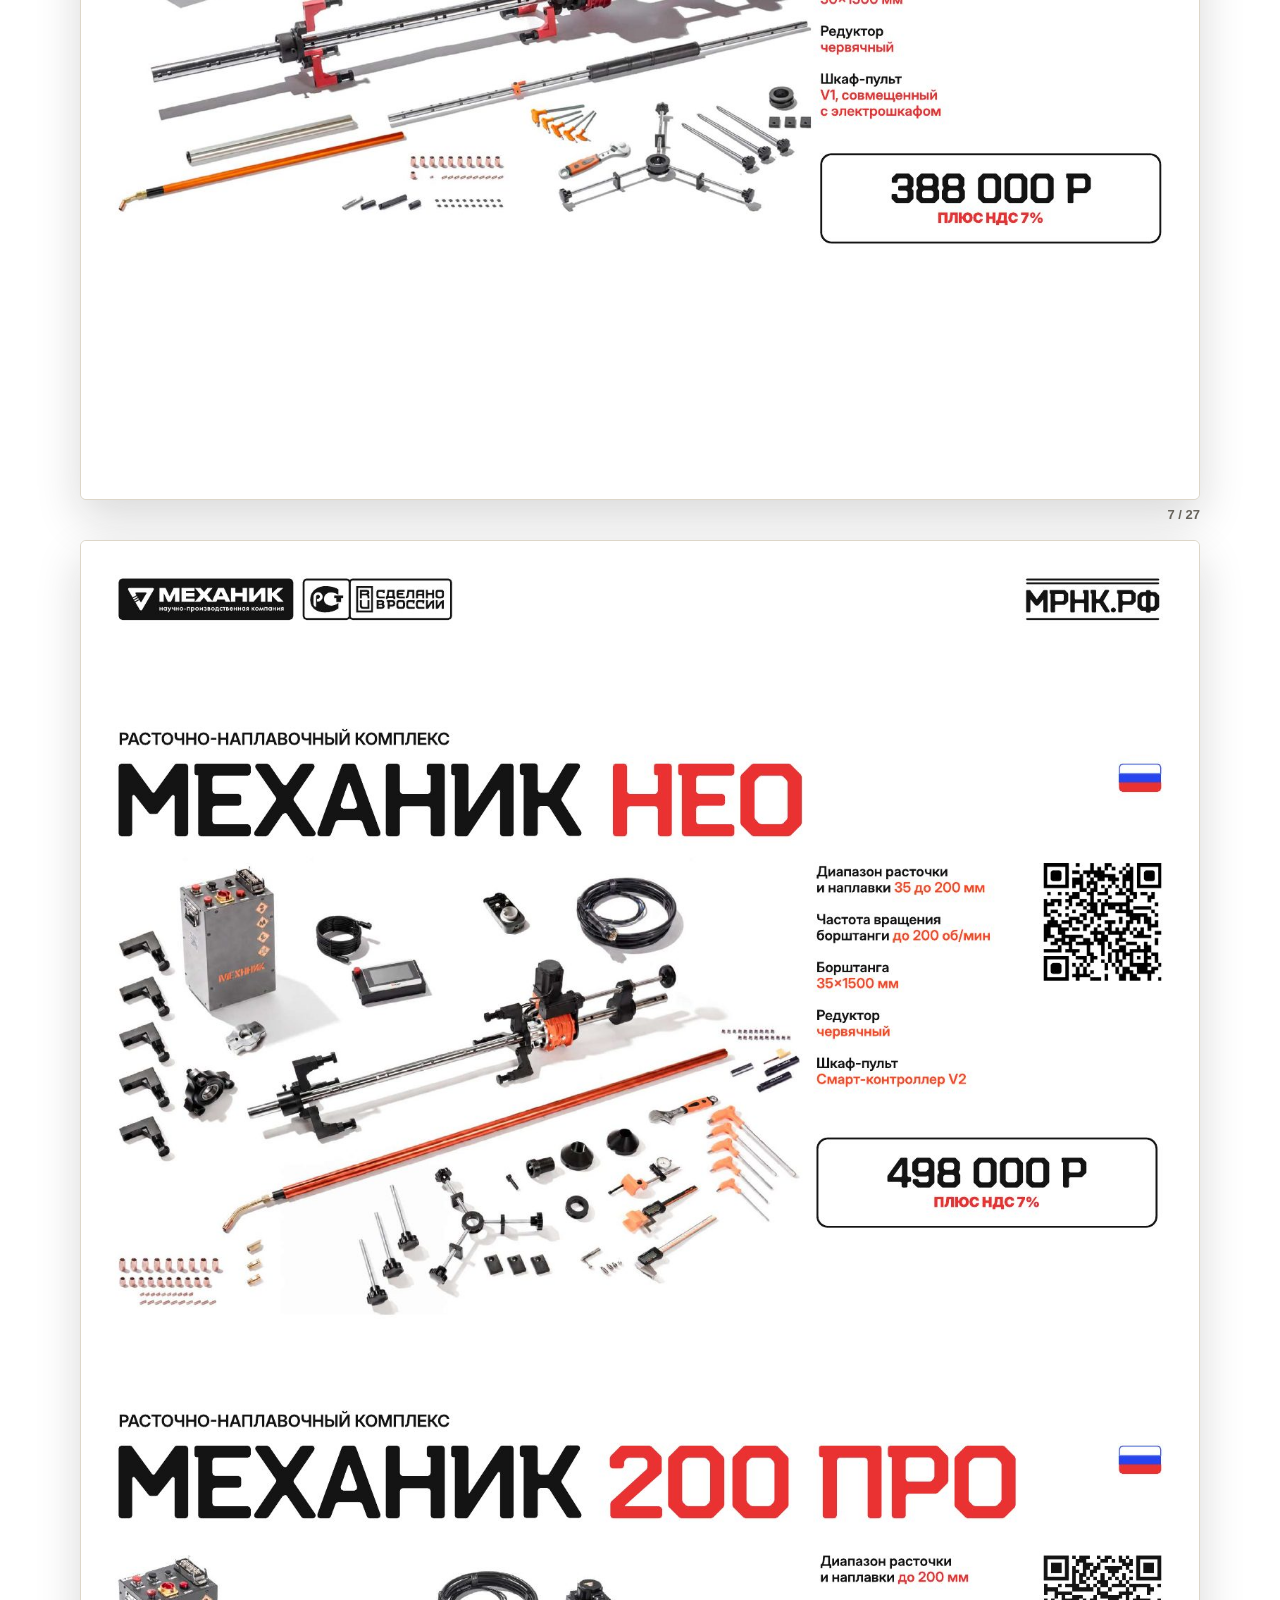
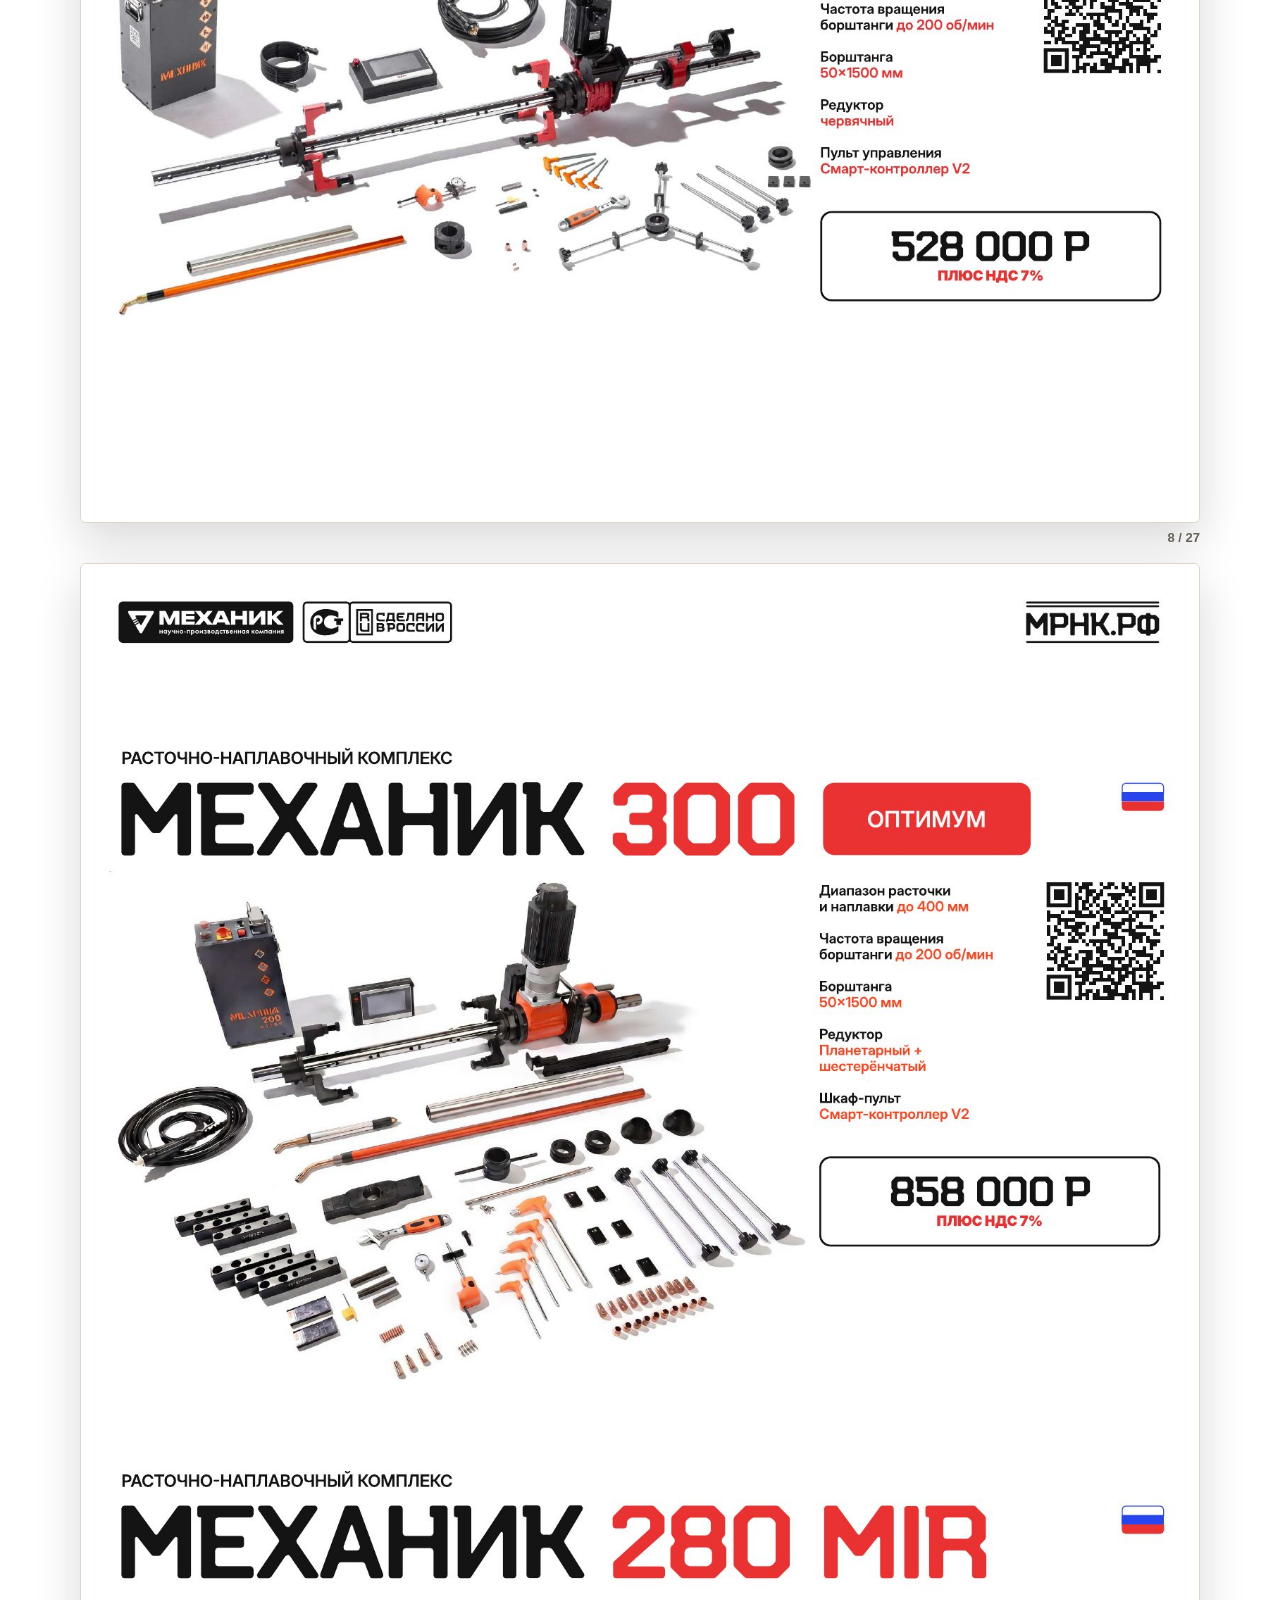
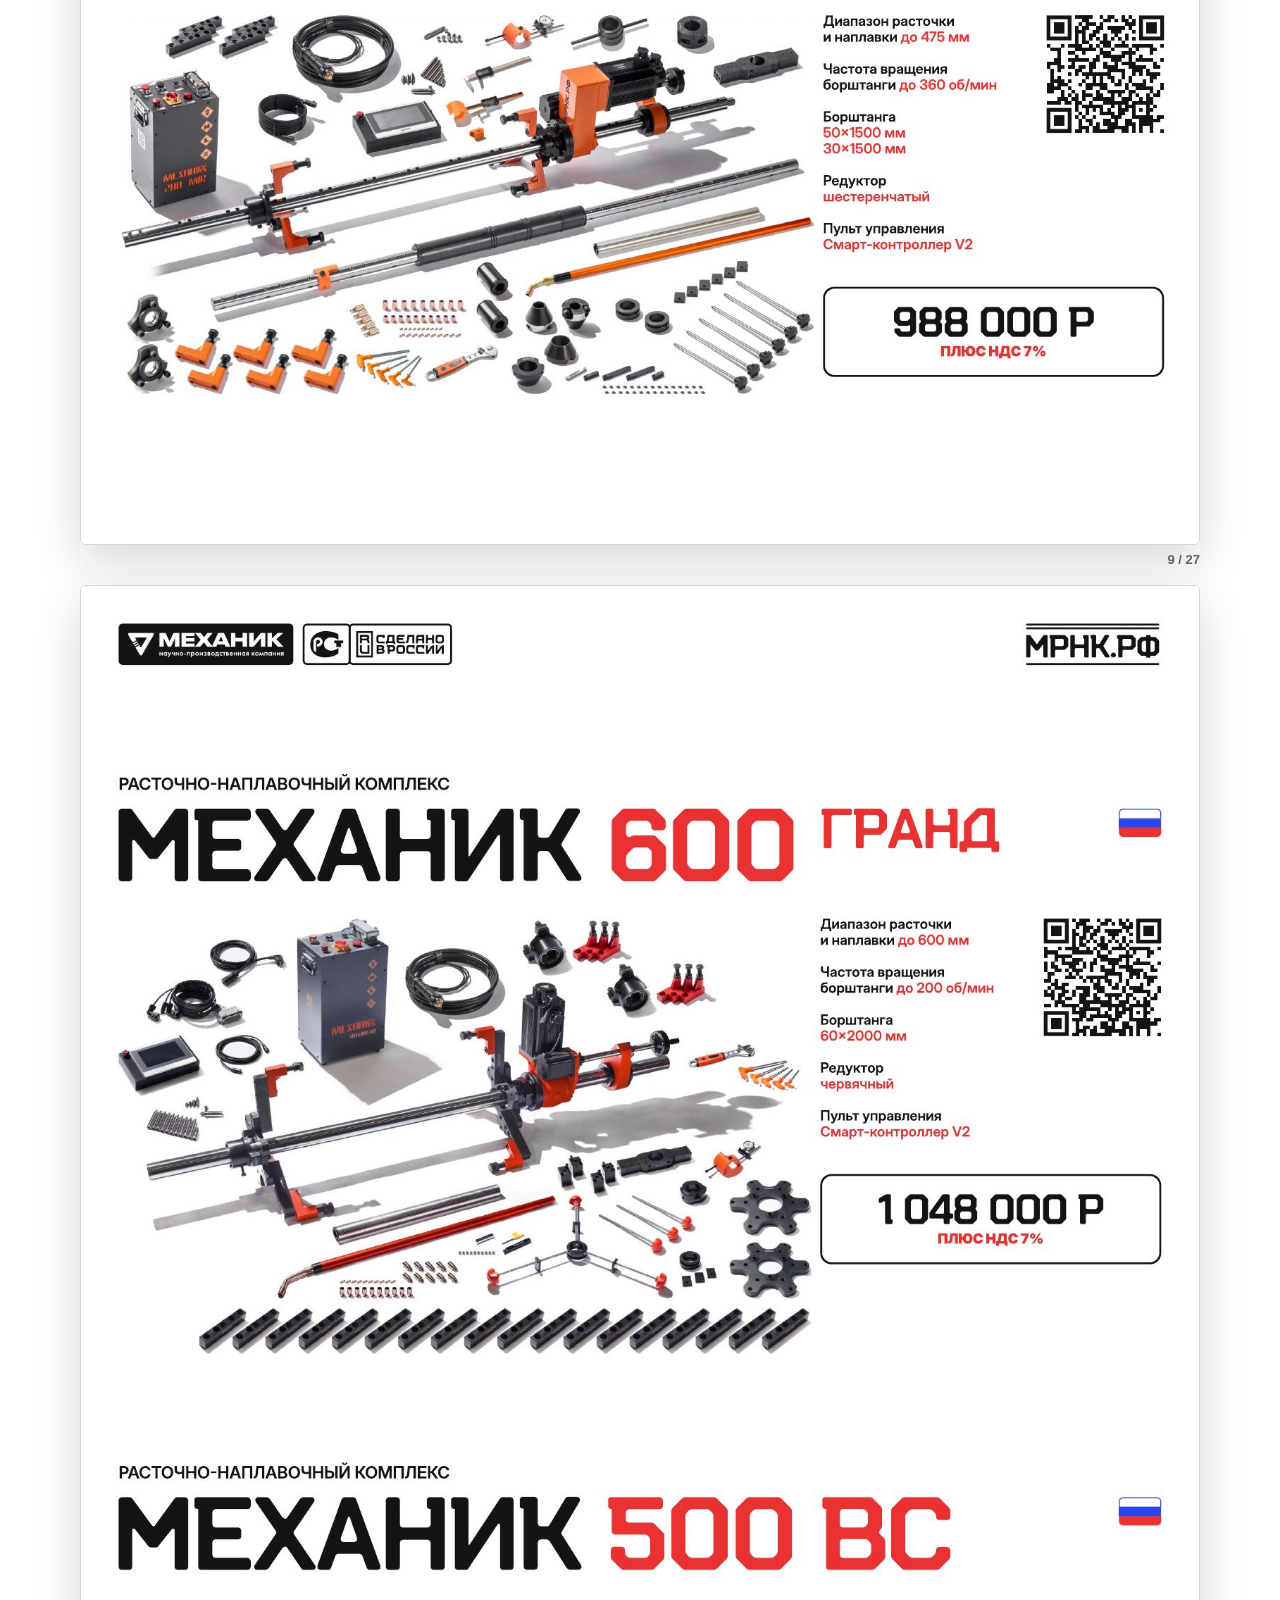
<file: stanki.html>
<!doctype html>
<html lang="ru">
  <head>
    <meta charset="utf-8" />
    <meta name="viewport" content="width=device-width, initial-scale=1" />
    <title>Станки | МЕХАНИК.РФ</title>
    <meta
      name="description"
      content="Каталог станков МЕХАНИК.РФ с просмотром на сайте и скачиванием PDF."
    />
    <link rel="icon" href="./favicon.svg" type="image/svg+xml" />
    <link rel="stylesheet" href="./site.css" />
    <script src="./site.js" defer></script>
  </head>
  <body>
    <main id="document-app" data-doc="machines"></main>
  </body>
</html>
</file>
<file: site.css>
:root {
  --paper: #ffffff;
  --surface: #ffffff;
  --ink: #151515;
  --muted: #67635b;
  --line: #28231d;
  --soft-line: #ddd6c8;
  --accent: #df342d;
  --accent-2: #1f6f78;
  --shadow: 0 22px 70px rgba(21, 21, 21, 0.14);
}

* {
  box-sizing: border-box;
}

html {
  scroll-behavior: smooth;
}

body {
  margin: 0;
  background: var(--paper);
  color: var(--ink);
  font-family: Arial, Helvetica, sans-serif;
}

a {
  color: inherit;
  text-decoration: none;
}

img {
  display: block;
  max-width: 100%;
}

.site-shell {
  min-height: 100vh;
  background: var(--paper);
}

.site-header {
  position: sticky;
  top: 0;
  z-index: 10;
  display: grid;
  grid-template-columns: minmax(230px, 320px) 1fr minmax(170px, 210px);
  gap: 8px;
  align-items: stretch;
  padding: 12px;
  background: rgba(255, 255, 255, 0.9);
  backdrop-filter: blur(18px);
}

.brand-lockup,
.main-nav,
.header-phone,
.header-action,
.button {
  border: 2px solid var(--line);
  border-radius: 8px;
  background: rgba(255, 255, 255, 0.94);
}

.brand-lockup {
  display: flex;
  min-height: 58px;
  align-items: center;
  gap: 12px;
  padding: 10px 14px;
}

.brand-mark {
  display: grid;
  width: 36px;
  height: 36px;
  flex: 0 0 36px;
  place-items: center;
  border-radius: 50%;
  background: var(--ink);
  color: var(--paper);
  font-size: 18px;
  font-weight: 900;
}

.brand-lockup strong,
.brand-lockup small {
  display: block;
  line-height: 1;
  text-transform: uppercase;
}

.brand-lockup strong {
  font-size: 20px;
}

.brand-lockup small {
  margin-top: 5px;
  color: var(--muted);
  font-size: 10px;
  font-weight: 800;
}

.main-nav {
  display: flex;
  min-width: 0;
  align-items: center;
  justify-content: center;
  gap: 22px;
  padding: 0 18px;
  font-size: 15px;
  font-weight: 900;
  text-transform: uppercase;
}

.main-nav a {
  white-space: nowrap;
}

.main-nav a:hover,
.main-nav a[aria-current="page"] {
  color: var(--accent);
}

.header-phone {
  display: grid;
  min-height: 58px;
  place-items: center;
  padding: 0 16px;
  font-size: 17px;
  font-weight: 900;
}

.document-header {
  grid-template-columns: minmax(230px, 320px) minmax(220px, 1fr) minmax(430px, 600px);
}

.header-actions {
  display: grid;
  grid-template-columns: repeat(3, minmax(0, 1fr));
  gap: 8px;
}

.header-action {
  display: grid;
  min-height: 58px;
  place-items: center;
  padding: 0 10px;
  font-size: clamp(12px, 1.05vw, 17px);
  font-weight: 900;
  line-height: 1.08;
  text-align: center;
  text-transform: uppercase;
}

.header-action-primary {
  border-color: var(--accent);
  background: var(--accent);
  color: white;
}

.sticky-action-bar {
  display: none;
}

.home-choice {
  display: grid;
  min-height: calc(100vh - 86px);
  grid-template-columns: minmax(280px, 0.86fr) minmax(0, 1.14fr);
  gap: clamp(24px, 4vw, 64px);
  align-items: center;
  width: min(1180px, calc(100% - 32px));
  margin: 0 auto;
  padding: clamp(34px, 5vw, 74px) 0;
}

.home-copy {
  max-width: 580px;
}

.eyebrow {
  margin: 0 0 12px;
  color: var(--accent);
  font-size: 13px;
  font-weight: 900;
  letter-spacing: 0;
  text-transform: uppercase;
}

h1,
h2,
p {
  margin-top: 0;
}

h1 {
  margin-bottom: 18px;
  font-size: clamp(44px, 6vw, 84px);
  line-height: 0.92;
  letter-spacing: 0;
  text-transform: uppercase;
}

h2 {
  margin-bottom: 12px;
  font-size: clamp(30px, 4vw, 52px);
  line-height: 1;
  letter-spacing: 0;
  text-transform: uppercase;
}

.home-copy p:not(.eyebrow),
.document-hero p,
.contacts-band p {
  color: var(--muted);
  font-size: 18px;
  font-weight: 700;
  line-height: 1.35;
}

.home-actions,
.document-actions,
.contact-actions {
  display: flex;
  flex-wrap: wrap;
  gap: 10px;
  align-items: center;
}

.button {
  display: inline-flex;
  min-height: 50px;
  align-items: center;
  justify-content: center;
  padding: 0 22px;
  font-size: 15px;
  font-weight: 900;
  text-transform: uppercase;
  transition:
    background 160ms ease,
    color 160ms ease,
    transform 160ms ease;
}

.button:hover {
  transform: translateY(-1px);
}

.button.primary {
  border-color: var(--accent);
  background: var(--accent);
  color: white;
}

.button.secondary {
  background: transparent;
}

.catalog-grid {
  display: grid;
  gap: 18px;
}

.catalog-card {
  display: flex;
  min-height: 130px;
  align-items: center;
  justify-content: space-between;
  border: 2px solid var(--line);
  border-radius: 8px;
  background: var(--surface);
  padding: clamp(22px, 4vw, 34px);
  transition:
    background 180ms ease,
    color 180ms ease,
    transform 180ms ease,
    box-shadow 180ms ease;
}

.catalog-card:hover {
  background: var(--ink);
  color: white;
  transform: translateY(-3px);
  box-shadow: 0 28px 84px rgba(21, 21, 21, 0.18);
}

.catalog-card::after {
  color: var(--accent);
  content: ">";
  font-size: clamp(34px, 5vw, 56px);
  font-weight: 900;
  line-height: 1;
}

.catalog-card-body {
  color: inherit;
}

.catalog-card-body strong,
.catalog-card-body small {
  display: block;
}

.catalog-card-body strong {
  font-size: clamp(30px, 4.8vw, 58px);
  line-height: 0.98;
  text-transform: uppercase;
}

.catalog-card-body small {
  margin-top: 10px;
  color: var(--muted);
  font-size: 15px;
  font-weight: 800;
  line-height: 1.25;
}

.catalog-card:hover .catalog-card-body small {
  color: rgba(255, 255, 255, 0.72);
}

.contacts-band {
  display: grid;
  grid-template-columns: minmax(0, 1fr) auto;
  gap: 24px;
  align-items: center;
  border-top: 2px solid var(--line);
  background: var(--ink);
  color: white;
  padding: clamp(34px, 5vw, 62px) max(16px, calc((100vw - 1180px) / 2));
}

.contacts-band .eyebrow {
  color: #f0746f;
}

.contacts-band p {
  max-width: 560px;
  color: rgba(255, 255, 255, 0.72);
}

.contact-phone {
  display: inline-flex;
  min-height: 50px;
  align-items: center;
  border-bottom: 2px solid currentColor;
  color: white;
  font-size: 28px;
  font-weight: 900;
  white-space: nowrap;
}

.document-hero {
  display: grid;
  grid-template-columns: minmax(0, 1fr);
  gap: 24px;
  align-items: end;
  width: min(1180px, calc(100% - 32px));
  margin: 0 auto;
  padding: clamp(28px, 5vw, 70px) 0 24px;
}

.document-hero h1 {
  margin-bottom: 12px;
  font-size: clamp(42px, 7vw, 92px);
}

.back-link {
  display: inline-block;
  margin-bottom: 18px;
  color: var(--muted);
  font-size: 14px;
  font-weight: 900;
  text-transform: uppercase;
}

.back-link:hover {
  color: var(--accent);
}

.document-viewer {
  display: grid;
  gap: 18px;
  width: min(1120px, calc(100% - 24px));
  margin: 0 auto;
  padding: 0 0 clamp(34px, 5vw, 70px);
}

.document-page {
  margin: 0;
}

.document-page img {
  width: 100%;
  height: auto;
  border: 1px solid var(--soft-line);
  border-radius: 6px;
  background: white;
  box-shadow: 0 18px 46px rgba(21, 21, 21, 0.16);
}

.document-page figcaption {
  margin-top: 7px;
  color: var(--muted);
  font-size: 13px;
  font-weight: 900;
  text-align: right;
}

.request-modal[hidden] {
  display: none;
}

.request-modal {
  position: fixed;
  inset: 0;
  z-index: 100;
  display: grid;
  place-items: center;
  padding: clamp(16px, 4vw, 42px);
}

.request-modal-backdrop {
  position: absolute;
  inset: 0;
  background: rgba(255, 255, 255, 0.82);
  backdrop-filter: blur(10px);
}

.request-dialog {
  position: relative;
  width: min(720px, 100%);
  max-height: min(92vh, 760px);
  overflow: auto;
  border: 2px solid var(--line);
  border-radius: 8px;
  background: white;
  padding: clamp(24px, 5vw, 46px);
  box-shadow: var(--shadow);
}

.request-close {
  position: absolute;
  top: 12px;
  right: 12px;
  width: 42px;
  height: 42px;
  border: 2px solid var(--line);
  border-radius: 8px;
  background: white;
  cursor: pointer;
}

.request-close::before,
.request-close::after {
  position: absolute;
  top: 18px;
  left: 9px;
  width: 20px;
  height: 2px;
  background: var(--ink);
  content: "";
}

.request-close::before {
  transform: rotate(45deg);
}

.request-close::after {
  transform: rotate(-45deg);
}

.request-dialog h2 {
  margin-bottom: 24px;
}

.request-form {
  display: grid;
  gap: 18px;
}

.request-field {
  position: relative;
  display: block;
}

.request-field > span:not(.request-phone-prefix) {
  position: absolute;
  width: 1px;
  height: 1px;
  overflow: hidden;
  clip: rect(0 0 0 0);
}

.request-field input {
  width: 100%;
  min-height: 72px;
  border: 1px solid var(--soft-line);
  border-radius: 8px;
  background: white;
  color: var(--ink);
  font: inherit;
  font-size: clamp(20px, 3vw, 28px);
  outline: none;
  padding: 0 24px;
}

.request-field input::placeholder {
  color: #8f8f8f;
}

.request-field input:focus {
  border-color: var(--accent);
  box-shadow: 0 0 0 3px rgba(223, 52, 45, 0.12);
}

.request-phone-field input {
  padding-left: 96px;
}

.request-phone-prefix {
  position: absolute;
  top: 50%;
  left: 24px;
  z-index: 1;
  display: inline-flex;
  align-items: center;
  gap: 10px;
  color: var(--muted);
  font-size: 24px;
  transform: translateY(-50%);
  pointer-events: none;
}

.request-phone-prefix::after {
  width: 0;
  height: 0;
  border-top: 6px solid currentColor;
  border-right: 6px solid transparent;
  border-left: 6px solid transparent;
  content: "";
}

.request-submit {
  min-height: 72px;
  border: 2px solid var(--accent);
  border-radius: 8px;
  background: var(--accent);
  color: white;
  cursor: pointer;
  font: inherit;
  font-size: clamp(20px, 3vw, 28px);
  font-weight: 900;
  text-transform: uppercase;
}

.request-policy {
  margin: 6px 0 0;
  color: var(--ink);
  font-size: clamp(16px, 2.2vw, 22px);
  line-height: 1.45;
  text-align: center;
}

.request-modal-open {
  overflow: hidden;
}

@media (max-width: 980px) {
  .site-header {
    grid-template-columns: 1fr;
  }

  .main-nav {
    justify-content: flex-start;
    overflow-x: auto;
  }

  .home-choice,
  .document-hero,
  .contacts-band {
    grid-template-columns: 1fr;
  }

}

@media (max-width: 700px) {
  .site-header {
    position: static;
    padding: 8px;
  }

  .brand-lockup,
  .main-nav,
  .header-phone,
  .header-action {
    min-height: 52px;
  }

  .main-nav {
    gap: 16px;
    font-size: 13px;
  }

  .header-actions {
    gap: 6px;
  }

  .header-action {
    padding: 0 6px;
    font-size: clamp(10px, 2.8vw, 13px);
  }

  .home-choice {
    min-height: auto;
    padding-top: 28px;
  }

  .catalog-grid {
    grid-template-columns: 1fr;
  }

  .catalog-card {
    min-height: 112px;
  }

  .home-actions,
  .document-actions,
  .contact-actions {
    align-items: stretch;
    flex-direction: column;
  }

  .button,
  .contact-phone {
    width: 100%;
  }

  .contact-phone {
    justify-content: center;
    font-size: 24px;
  }

  .document-shell {
    padding-bottom: 74px;
  }

  .document-header .header-actions {
    display: none;
  }

  .sticky-action-bar {
    position: fixed;
    right: 8px;
    bottom: 8px;
    left: 8px;
    z-index: 30;
    display: grid;
    grid-template-columns: repeat(3, minmax(0, 1fr));
    gap: 6px;
    padding: 0;
    background: transparent;
  }

  .sticky-action-bar .header-action {
    min-height: 54px;
    background: white;
  }

  .request-dialog {
    padding: 24px 16px;
  }

  .request-close {
    top: 8px;
    right: 8px;
  }
}

@media print {
  .site-header,
  .document-hero,
  .contacts-band,
  .document-page figcaption {
    display: none;
  }

  .site-shell {
    background: white;
  }

  .document-viewer {
    width: 100%;
    gap: 0;
    padding: 0;
  }

  .document-page {
    page-break-after: always;
  }

  .document-page img {
    border: 0;
    border-radius: 0;
    box-shadow: none;
  }
}
</file>
